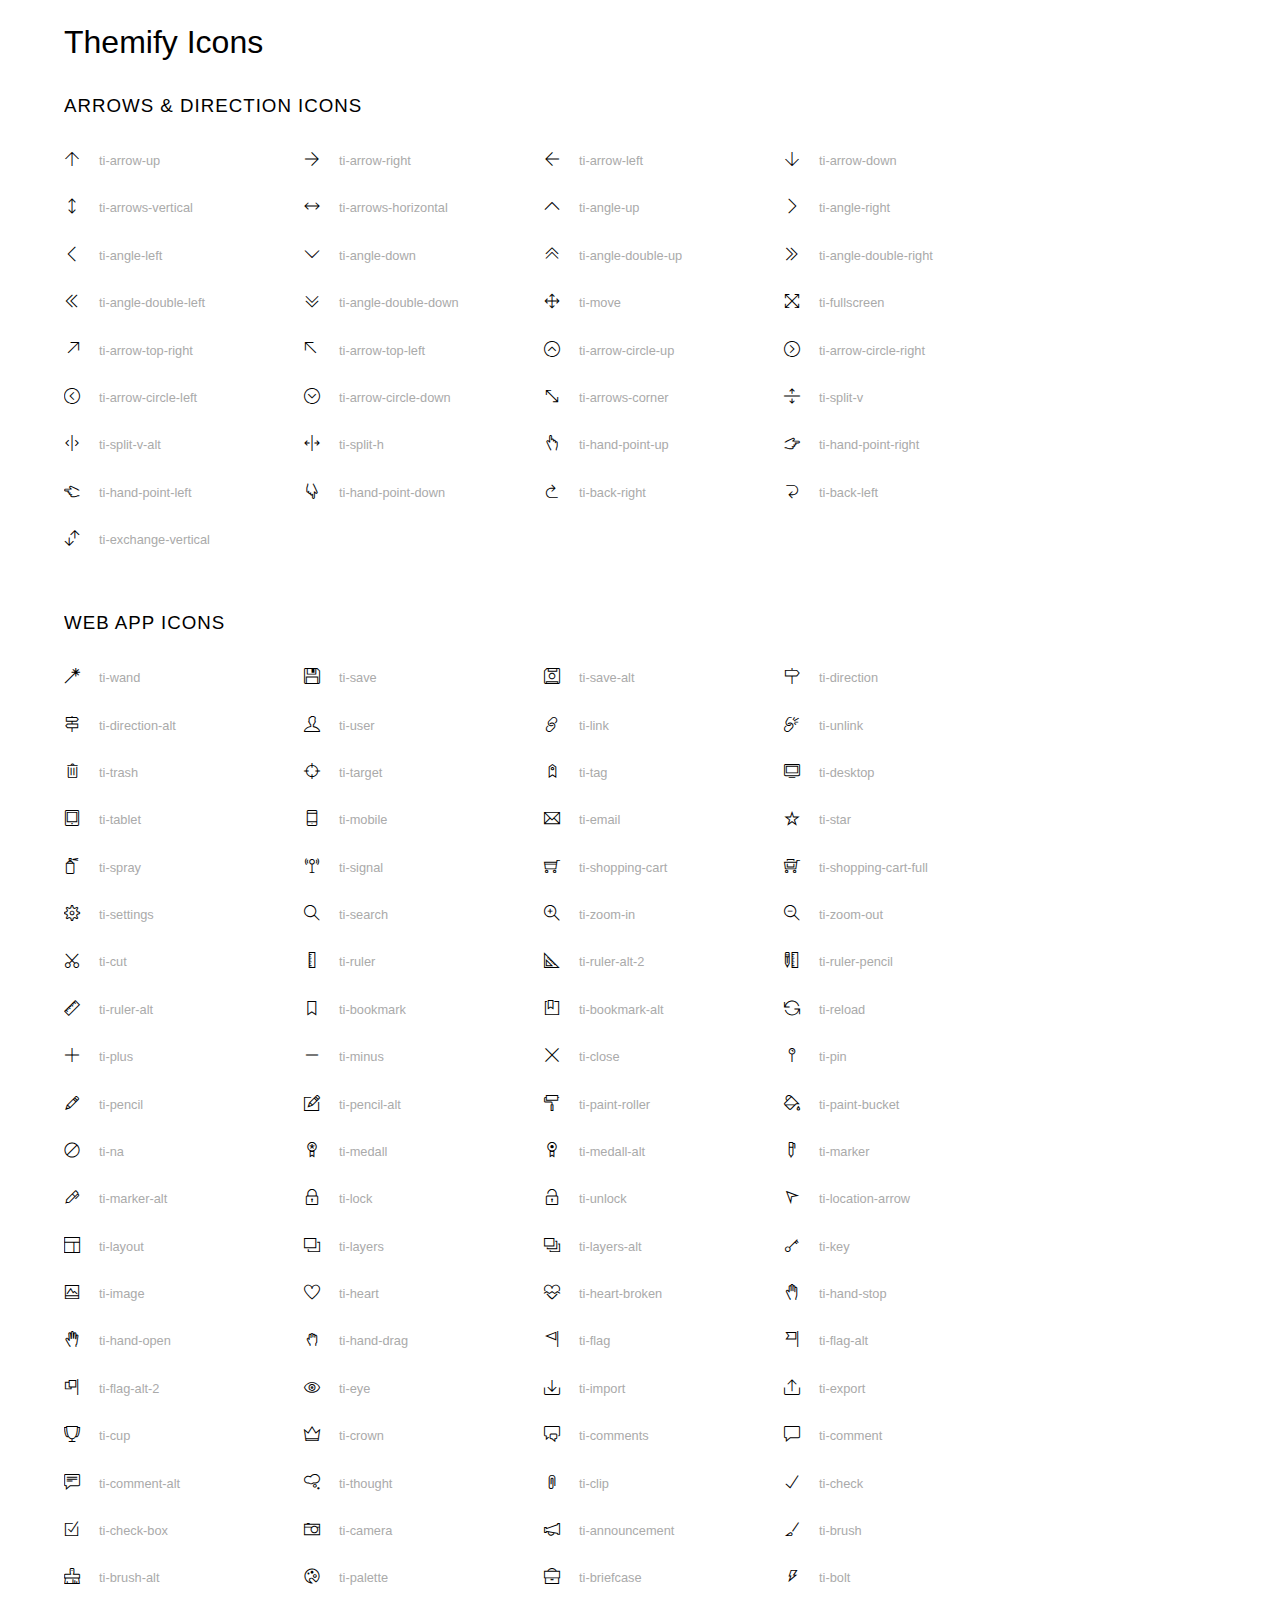
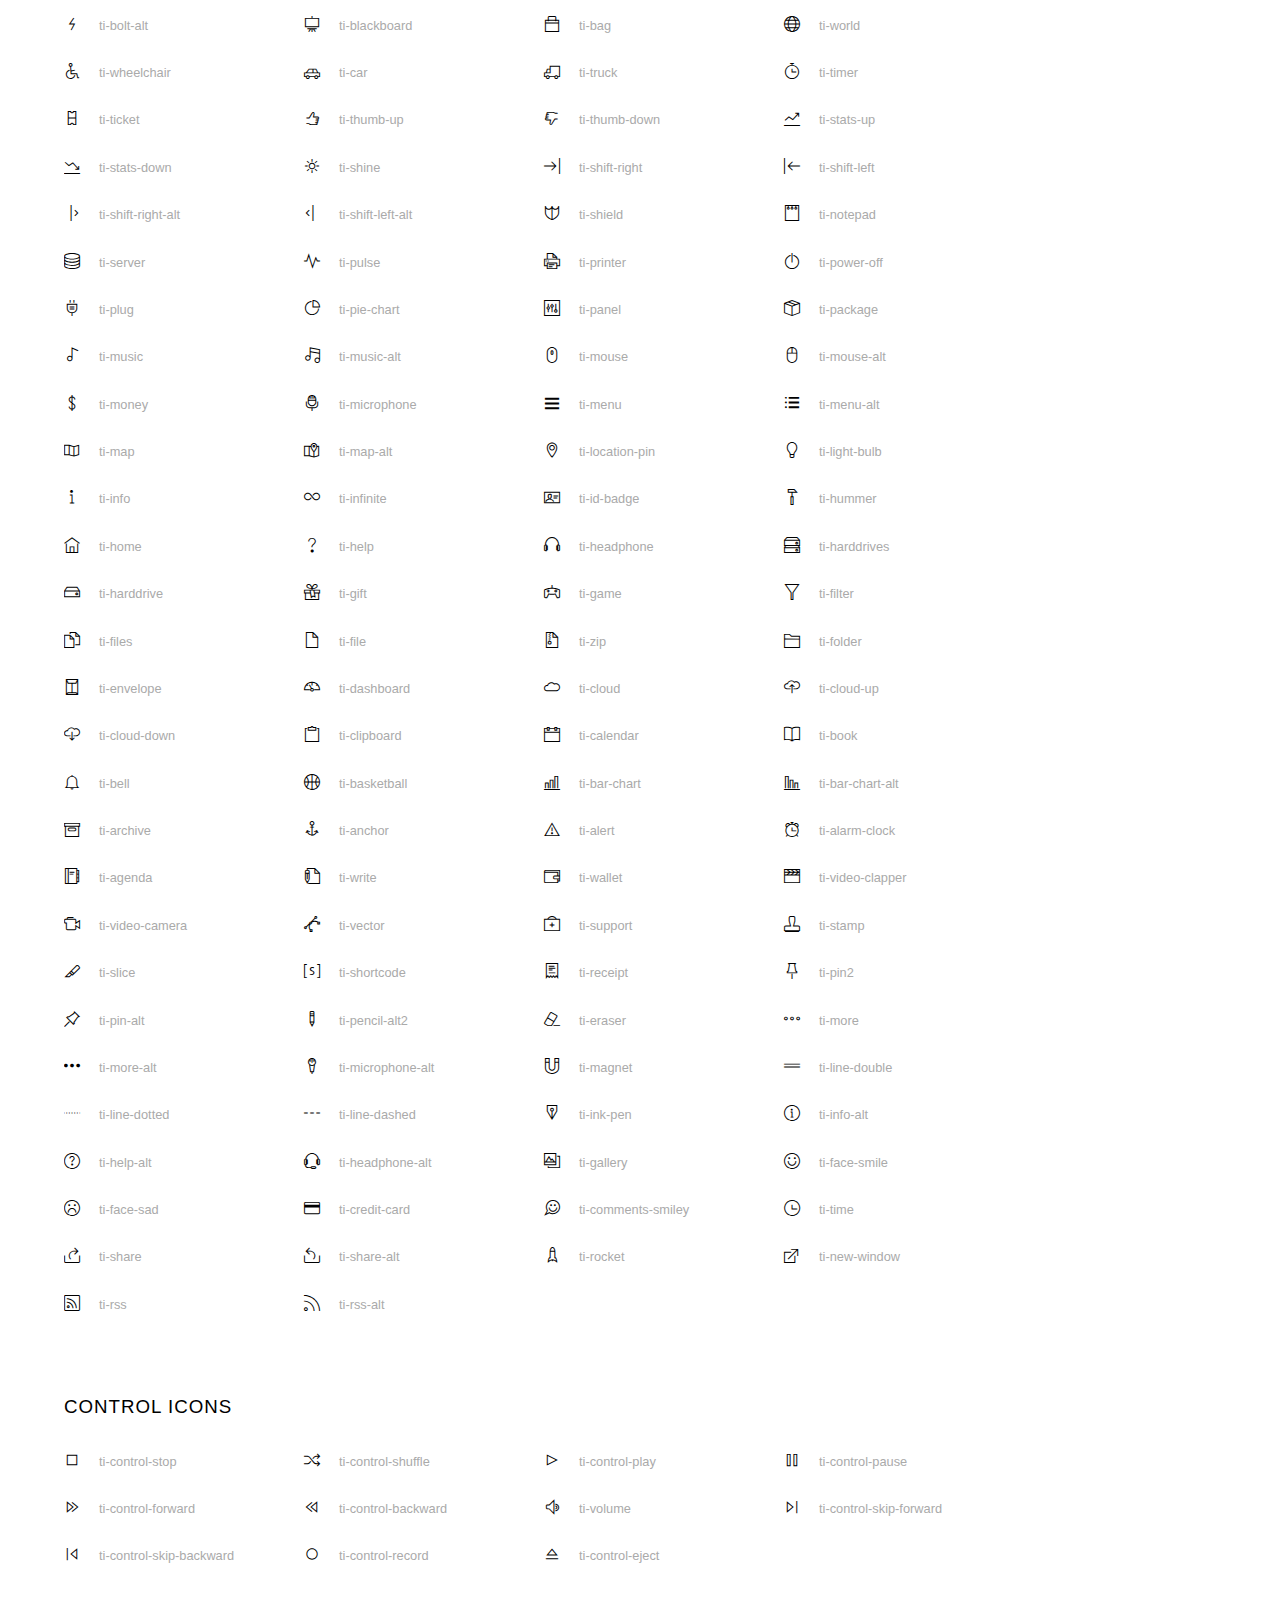
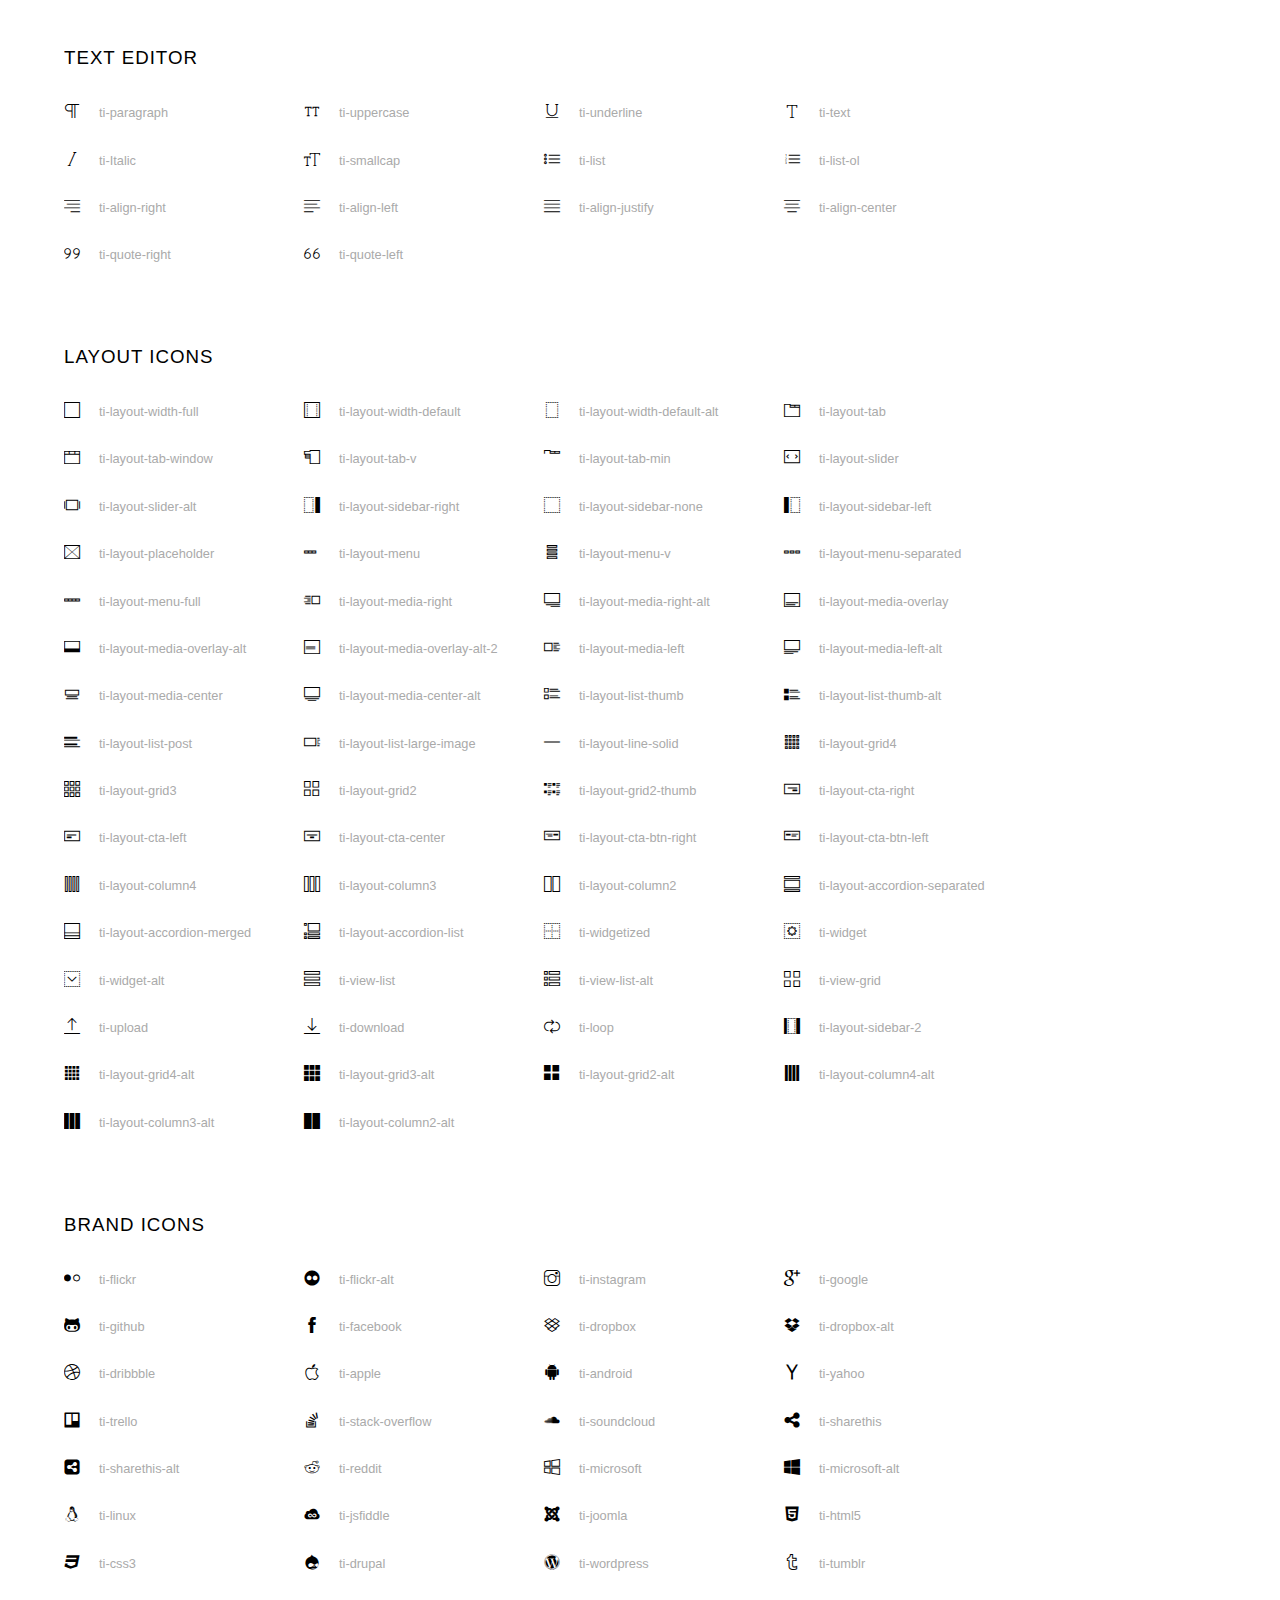
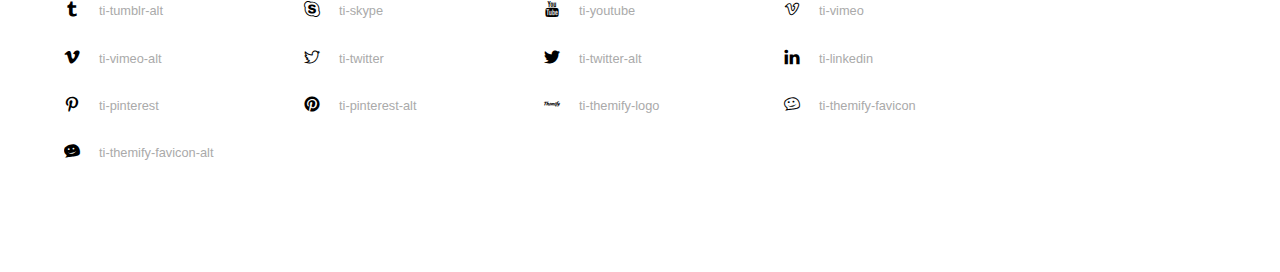
<file: homestay/font/themify-icons/index.html>
<!doctype html>
<html>
<head>
	<meta charset="utf-8">
	<title>Themify Icon Font</title>
	<meta name="viewport" content="width=device-width">
	<link rel="stylesheet" href="demo-files/demo.css">
	<link rel="stylesheet" href="themify-icons.css">
	<!--[if lt IE 8]><!-->
	<link rel="stylesheet" href="ie7/ie7.css">
	<!--<![endif]-->
</head>
<body>
	<h1>Themify Icons</h1>

	<div class="icon-section">

		<div class="icon-section">
			<h3>Arrows &amp; Direction Icons </h3>

			<div class="icon-container">
				<span class="ti-arrow-up"></span><span class="icon-name"> ti-arrow-up</span>
			</div>
			<div class="icon-container">
				<span class="ti-arrow-right"></span><span class="icon-name"> ti-arrow-right</span>
			</div>
			<div class="icon-container">
				<span class="ti-arrow-left"></span><span class="icon-name"> ti-arrow-left</span>
			</div>
			<div class="icon-container">
				<span class="ti-arrow-down"></span><span class="icon-name"> ti-arrow-down</span>
			</div>
			<div class="icon-container">
				<span class="ti-arrows-vertical"></span><span class="icon-name"> ti-arrows-vertical</span>
			</div>
			<div class="icon-container">
				<span class="ti-arrows-horizontal"></span><span class="icon-name"> ti-arrows-horizontal</span>
			</div>
			<div class="icon-container">
				<span class="ti-angle-up"></span><span class="icon-name"> ti-angle-up</span>
			</div>
			<div class="icon-container">
				<span class="ti-angle-right"></span><span class="icon-name"> ti-angle-right</span>
			</div>
			<div class="icon-container">
				<span class="ti-angle-left"></span><span class="icon-name"> ti-angle-left</span>
			</div>
			<div class="icon-container">
				<span class="ti-angle-down"></span><span class="icon-name"> ti-angle-down</span>
			</div>	
			<div class="icon-container">
				<span class="ti-angle-double-up"></span><span class="icon-name"> ti-angle-double-up</span>
			</div>
			<div class="icon-container">
				<span class="ti-angle-double-right"></span><span class="icon-name"> ti-angle-double-right</span>
			</div>
			<div class="icon-container">
				<span class="ti-angle-double-left"></span><span class="icon-name"> ti-angle-double-left</span>
			</div>
			<div class="icon-container">
				<span class="ti-angle-double-down"></span><span class="icon-name"> ti-angle-double-down</span>
			</div>					
			<div class="icon-container">
				<span class="ti-move"></span><span class="icon-name"> ti-move</span>
			</div>
			<div class="icon-container">
				<span class="ti-fullscreen"></span><span class="icon-name"> ti-fullscreen</span>
			</div>
			<div class="icon-container">
				<span class="ti-arrow-top-right"></span><span class="icon-name"> ti-arrow-top-right</span>
			</div>
			<div class="icon-container">
				<span class="ti-arrow-top-left"></span><span class="icon-name"> ti-arrow-top-left</span>
			</div>
			<div class="icon-container">
				<span class="ti-arrow-circle-up"></span><span class="icon-name"> ti-arrow-circle-up</span>
			</div>
			<div class="icon-container">
				<span class="ti-arrow-circle-right"></span><span class="icon-name"> ti-arrow-circle-right</span>
			</div>
			<div class="icon-container">
				<span class="ti-arrow-circle-left"></span><span class="icon-name"> ti-arrow-circle-left</span>
			</div>
			<div class="icon-container">
				<span class="ti-arrow-circle-down"></span><span class="icon-name"> ti-arrow-circle-down</span>
			</div>
			<div class="icon-container">
				<span class="ti-arrows-corner"></span><span class="icon-name"> ti-arrows-corner</span>
			</div>
			<div class="icon-container">
				<span class="ti-split-v"></span><span class="icon-name"> ti-split-v</span>
			</div>

			<div class="icon-container">
				<span class="ti-split-v-alt"></span><span class="icon-name"> ti-split-v-alt</span>
			</div>
			<div class="icon-container">
				<span class="ti-split-h"></span><span class="icon-name"> ti-split-h</span>
			</div>
			<div class="icon-container">
				<span class="ti-hand-point-up"></span><span class="icon-name"> ti-hand-point-up</span>
			</div>
			<div class="icon-container">
				<span class="ti-hand-point-right"></span><span class="icon-name"> ti-hand-point-right</span>
			</div>
			<div class="icon-container">
				<span class="ti-hand-point-left"></span><span class="icon-name"> ti-hand-point-left</span>
			</div>
			<div class="icon-container">
				<span class="ti-hand-point-down"></span><span class="icon-name"> ti-hand-point-down</span>
			</div>
			<div class="icon-container">
				<span class="ti-back-right"></span><span class="icon-name"> ti-back-right</span>
			</div>
			<div class="icon-container">
				<span class="ti-back-left"></span><span class="icon-name"> ti-back-left</span>
			</div>
			<div class="icon-container">
				<span class="ti-exchange-vertical"></span><span class="icon-name"> ti-exchange-vertical</span>
			</div>

		</div> <!-- Arrows Icons -->



		<h3>Web App Icons</h3>
		
		<div class="icon-section">

			<div class="icon-container">
				<span class="ti-wand"></span><span class="icon-name"> ti-wand</span>
			</div>
			<div class="icon-container">
				<span class="ti-save"></span><span class="icon-name"> ti-save</span>
			</div>
			<div class="icon-container">
				<span class="ti-save-alt"></span><span class="icon-name"> ti-save-alt</span>
			</div>

			<div class="icon-container">
				<span class="ti-direction"></span><span class="icon-name"> ti-direction</span>
			</div>
			<div class="icon-container">
				<span class="ti-direction-alt"></span><span class="icon-name"> ti-direction-alt</span>
			</div>
			<div class="icon-container">
				<span class="ti-user"></span><span class="icon-name"> ti-user</span>
			</div>
			<div class="icon-container">
				<span class="ti-link"></span><span class="icon-name"> ti-link</span>
			</div>
			<div class="icon-container">
				<span class="ti-unlink"></span><span class="icon-name"> ti-unlink</span>
			</div>
			<div class="icon-container">
				<span class="ti-trash"></span><span class="icon-name"> ti-trash</span>
			</div>
			<div class="icon-container">
				<span class="ti-target"></span><span class="icon-name"> ti-target</span>
			</div>
			<div class="icon-container">
				<span class="ti-tag"></span><span class="icon-name"> ti-tag</span>
			</div>
			<div class="icon-container">
				<span class="ti-desktop"></span><span class="icon-name"> ti-desktop</span>
			</div>
			<div class="icon-container">
				<span class="ti-tablet"></span><span class="icon-name"> ti-tablet</span>
			</div>
			<div class="icon-container">
				<span class="ti-mobile"></span><span class="icon-name"> ti-mobile</span>
			</div>
			<div class="icon-container">
				<span class="ti-email"></span><span class="icon-name"> ti-email</span>
			</div>	
			<div class="icon-container">
				<span class="ti-star"></span><span class="icon-name"> ti-star</span>
			</div>
			<div class="icon-container">
				<span class="ti-spray"></span><span class="icon-name"> ti-spray</span>
			</div>
			<div class="icon-container">
				<span class="ti-signal"></span><span class="icon-name"> ti-signal</span>
			</div>
			<div class="icon-container">
				<span class="ti-shopping-cart"></span><span class="icon-name"> ti-shopping-cart</span>
			</div>
			<div class="icon-container">
				<span class="ti-shopping-cart-full"></span><span class="icon-name"> ti-shopping-cart-full</span>
			</div>
			<div class="icon-container">
				<span class="ti-settings"></span><span class="icon-name"> ti-settings</span>
			</div>
			<div class="icon-container">
				<span class="ti-search"></span><span class="icon-name"> ti-search</span>
			</div>
			<div class="icon-container">
				<span class="ti-zoom-in"></span><span class="icon-name"> ti-zoom-in</span>
			</div>
			<div class="icon-container">
				<span class="ti-zoom-out"></span><span class="icon-name"> ti-zoom-out</span>
			</div>
			<div class="icon-container">
				<span class="ti-cut"></span><span class="icon-name"> ti-cut</span>
			</div>
			<div class="icon-container">
				<span class="ti-ruler"></span><span class="icon-name"> ti-ruler</span>
			</div>
			<div class="icon-container">
				<span class="ti-ruler-alt-2"></span><span class="icon-name"> ti-ruler-alt-2</span>
			</div>			
			<div class="icon-container">
				<span class="ti-ruler-pencil"></span><span class="icon-name"> ti-ruler-pencil</span>
			</div>
			<div class="icon-container">
				<span class="ti-ruler-alt"></span><span class="icon-name"> ti-ruler-alt</span>
			</div>
			<div class="icon-container">
				<span class="ti-bookmark"></span><span class="icon-name"> ti-bookmark</span>
			</div>
			<div class="icon-container">
				<span class="ti-bookmark-alt"></span><span class="icon-name"> ti-bookmark-alt</span>
			</div>
			<div class="icon-container">
				<span class="ti-reload"></span><span class="icon-name"> ti-reload</span>
			</div>
			<div class="icon-container">
				<span class="ti-plus"></span><span class="icon-name"> ti-plus</span>
			</div>
			<div class="icon-container">
				<span class="ti-minus"></span><span class="icon-name"> ti-minus</span>
			</div>
			<div class="icon-container">
				<span class="ti-close"></span><span class="icon-name"> ti-close</span>
			</div>			
			<div class="icon-container">
				<span class="ti-pin"></span><span class="icon-name"> ti-pin</span>
			</div>
			<div class="icon-container">
				<span class="ti-pencil"></span><span class="icon-name"> ti-pencil</span>
			</div>
					
		  	<div class="icon-container">
				<span class="ti-pencil-alt"></span><span class="icon-name"> ti-pencil-alt</span>
			</div>
			<div class="icon-container">
				<span class="ti-paint-roller"></span><span class="icon-name"> ti-paint-roller</span>
			</div>
			<div class="icon-container">
				<span class="ti-paint-bucket"></span><span class="icon-name"> ti-paint-bucket</span>
			</div>
			<div class="icon-container">
				<span class="ti-na"></span><span class="icon-name"> ti-na</span>
			</div>
			<div class="icon-container">
				<span class="ti-medall"></span><span class="icon-name"> ti-medall</span>
			</div>
			<div class="icon-container">
				<span class="ti-medall-alt"></span><span class="icon-name"> ti-medall-alt</span>
			</div>
			<div class="icon-container">
				<span class="ti-marker"></span><span class="icon-name"> ti-marker</span>
			</div>
			<div class="icon-container">
				<span class="ti-marker-alt"></span><span class="icon-name"> ti-marker-alt</span>
			</div>

			<div class="icon-container">
				<span class="ti-lock"></span><span class="icon-name"> ti-lock</span>
			</div>
			<div class="icon-container">
				<span class="ti-unlock"></span><span class="icon-name"> ti-unlock</span>
			</div>
			<div class="icon-container">
				<span class="ti-location-arrow"></span><span class="icon-name"> ti-location-arrow</span>
			</div>
			<div class="icon-container">
				<span class="ti-layout"></span><span class="icon-name"> ti-layout</span>
			</div>
			<div class="icon-container">
				<span class="ti-layers"></span><span class="icon-name"> ti-layers</span>
			</div>
			<div class="icon-container">
				<span class="ti-layers-alt"></span><span class="icon-name"> ti-layers-alt</span>
			</div>
			<div class="icon-container">
				<span class="ti-key"></span><span class="icon-name"> ti-key</span>
			</div>
			<div class="icon-container">
				<span class="ti-image"></span><span class="icon-name"> ti-image</span>
			</div>
			<div class="icon-container">
				<span class="ti-heart"></span><span class="icon-name"> ti-heart</span>
			</div>
			<div class="icon-container">
				<span class="ti-heart-broken"></span><span class="icon-name"> ti-heart-broken</span>
			</div>
			<div class="icon-container">
				<span class="ti-hand-stop"></span><span class="icon-name"> ti-hand-stop</span>
			</div>
			<div class="icon-container">
				<span class="ti-hand-open"></span><span class="icon-name"> ti-hand-open</span>
			</div>
			<div class="icon-container">
				<span class="ti-hand-drag"></span><span class="icon-name"> ti-hand-drag</span>
			</div>
			<div class="icon-container">
				<span class="ti-flag"></span><span class="icon-name"> ti-flag</span>
			</div>
			<div class="icon-container">
				<span class="ti-flag-alt"></span><span class="icon-name"> ti-flag-alt</span>
			</div>
			<div class="icon-container">
				<span class="ti-flag-alt-2"></span><span class="icon-name"> ti-flag-alt-2</span>
			</div>
			<div class="icon-container">
				<span class="ti-eye"></span><span class="icon-name"> ti-eye</span>
			</div>
			<div class="icon-container">
				<span class="ti-import"></span><span class="icon-name"> ti-import</span>
			</div>			
			<div class="icon-container">
				<span class="ti-export"></span><span class="icon-name"> ti-export</span>
			</div>
			<div class="icon-container">
				<span class="ti-cup"></span><span class="icon-name"> ti-cup</span>
			</div>
			<div class="icon-container">
				<span class="ti-crown"></span><span class="icon-name"> ti-crown</span>
			</div>
			<div class="icon-container">
				<span class="ti-comments"></span><span class="icon-name"> ti-comments</span>
			</div>
			<div class="icon-container">
				<span class="ti-comment"></span><span class="icon-name"> ti-comment</span>
			</div>
			<div class="icon-container">
				<span class="ti-comment-alt"></span><span class="icon-name"> ti-comment-alt</span>
			</div>
			<div class="icon-container">
				<span class="ti-thought"></span><span class="icon-name"> ti-thought</span>
			</div>			
			<div class="icon-container">
				<span class="ti-clip"></span><span class="icon-name"> ti-clip</span>
			</div>

			<div class="icon-container">
				<span class="ti-check"></span><span class="icon-name"> ti-check</span>
			</div>
			<div class="icon-container">
				<span class="ti-check-box"></span><span class="icon-name"> ti-check-box</span>
			</div>
			<div class="icon-container">
				<span class="ti-camera"></span><span class="icon-name"> ti-camera</span>
			</div>
			<div class="icon-container">
				<span class="ti-announcement"></span><span class="icon-name"> ti-announcement</span>
			</div>
			<div class="icon-container">
				<span class="ti-brush"></span><span class="icon-name"> ti-brush</span>
			</div>
			<div class="icon-container">
				<span class="ti-brush-alt"></span><span class="icon-name"> ti-brush-alt</span>
			</div>
			<div class="icon-container">
				<span class="ti-palette"></span><span class="icon-name"> ti-palette</span>
			</div>			
			<div class="icon-container">
				<span class="ti-briefcase"></span><span class="icon-name"> ti-briefcase</span>
			</div>
			<div class="icon-container">
				<span class="ti-bolt"></span><span class="icon-name"> ti-bolt</span>
			</div>
			<div class="icon-container">
				<span class="ti-bolt-alt"></span><span class="icon-name"> ti-bolt-alt</span>
			</div>
			<div class="icon-container">
				<span class="ti-blackboard"></span><span class="icon-name"> ti-blackboard</span>
			</div>
			<div class="icon-container">
				<span class="ti-bag"></span><span class="icon-name"> ti-bag</span>
			</div>
			<div class="icon-container">
				<span class="ti-world"></span><span class="icon-name"> ti-world</span>
			</div>
			<div class="icon-container">
				<span class="ti-wheelchair"></span><span class="icon-name"> ti-wheelchair</span>
			</div>
			<div class="icon-container">
				<span class="ti-car"></span><span class="icon-name"> ti-car</span>
			</div>
			<div class="icon-container">
				<span class="ti-truck"></span><span class="icon-name"> ti-truck</span>
			</div>
			<div class="icon-container">
				<span class="ti-timer"></span><span class="icon-name"> ti-timer</span>
			</div>
			<div class="icon-container">
				<span class="ti-ticket"></span><span class="icon-name"> ti-ticket</span>
			</div>
			<div class="icon-container">
				<span class="ti-thumb-up"></span><span class="icon-name"> ti-thumb-up</span>
			</div>
			<div class="icon-container">
				<span class="ti-thumb-down"></span><span class="icon-name"> ti-thumb-down</span>
			</div>

			<div class="icon-container">
				<span class="ti-stats-up"></span><span class="icon-name"> ti-stats-up</span>
			</div>
			<div class="icon-container">
				<span class="ti-stats-down"></span><span class="icon-name"> ti-stats-down</span>
			</div>
			<div class="icon-container">
				<span class="ti-shine"></span><span class="icon-name"> ti-shine</span>
			</div>
			<div class="icon-container">
				<span class="ti-shift-right"></span><span class="icon-name"> ti-shift-right</span>
			</div>
			<div class="icon-container">
				<span class="ti-shift-left"></span><span class="icon-name"> ti-shift-left</span>
			</div>

			<div class="icon-container">
				<span class="ti-shift-right-alt"></span><span class="icon-name"> ti-shift-right-alt</span>
			</div>
			<div class="icon-container">
				<span class="ti-shift-left-alt"></span><span class="icon-name"> ti-shift-left-alt</span>
			</div>
			<div class="icon-container">
				<span class="ti-shield"></span><span class="icon-name"> ti-shield</span>
			</div>
			<div class="icon-container">
				<span class="ti-notepad"></span><span class="icon-name"> ti-notepad</span>
			</div>
			<div class="icon-container">
				<span class="ti-server"></span><span class="icon-name"> ti-server</span>
			</div>

			<div class="icon-container">
				<span class="ti-pulse"></span><span class="icon-name"> ti-pulse</span>
			</div>
			<div class="icon-container">
				<span class="ti-printer"></span><span class="icon-name"> ti-printer</span>
			</div>
			<div class="icon-container">
				<span class="ti-power-off"></span><span class="icon-name"> ti-power-off</span>
			</div>
			<div class="icon-container">
				<span class="ti-plug"></span><span class="icon-name"> ti-plug</span>
			</div>
			<div class="icon-container">
				<span class="ti-pie-chart"></span><span class="icon-name"> ti-pie-chart</span>
			</div>

			<div class="icon-container">
				<span class="ti-panel"></span><span class="icon-name"> ti-panel</span>
			</div>
			<div class="icon-container">
				<span class="ti-package"></span><span class="icon-name"> ti-package</span>
			</div>
			<div class="icon-container">
				<span class="ti-music"></span><span class="icon-name"> ti-music</span>
			</div>
			<div class="icon-container">
				<span class="ti-music-alt"></span><span class="icon-name"> ti-music-alt</span>
			</div>
			<div class="icon-container">
				<span class="ti-mouse"></span><span class="icon-name"> ti-mouse</span>
			</div>
			<div class="icon-container">
				<span class="ti-mouse-alt"></span><span class="icon-name"> ti-mouse-alt</span>
			</div>
			<div class="icon-container">
				<span class="ti-money"></span><span class="icon-name"> ti-money</span>
			</div>
			<div class="icon-container">
				<span class="ti-microphone"></span><span class="icon-name"> ti-microphone</span>
			</div>
			<div class="icon-container">
				<span class="ti-menu"></span><span class="icon-name"> ti-menu</span>
			</div>
			<div class="icon-container">
				<span class="ti-menu-alt"></span><span class="icon-name"> ti-menu-alt</span>
			</div>
			<div class="icon-container">
				<span class="ti-map"></span><span class="icon-name"> ti-map</span>
			</div>
			<div class="icon-container">
				<span class="ti-map-alt"></span><span class="icon-name"> ti-map-alt</span>
			</div>

			<div class="icon-container">
				<span class="ti-location-pin"></span><span class="icon-name"> ti-location-pin</span>
			</div>

			<div class="icon-container">
				<span class="ti-light-bulb"></span><span class="icon-name"> ti-light-bulb</span>
			</div>
			<div class="icon-container">
				<span class="ti-info"></span><span class="icon-name"> ti-info</span>
			</div>
			<div class="icon-container">
				<span class="ti-infinite"></span><span class="icon-name"> ti-infinite</span>
			</div>
			<div class="icon-container">
				<span class="ti-id-badge"></span><span class="icon-name"> ti-id-badge</span>
			</div>
			<div class="icon-container">
				<span class="ti-hummer"></span><span class="icon-name"> ti-hummer</span>
			</div>
			<div class="icon-container">
				<span class="ti-home"></span><span class="icon-name"> ti-home</span>
			</div>
			<div class="icon-container">
				<span class="ti-help"></span><span class="icon-name"> ti-help</span>
			</div>
			<div class="icon-container">
				<span class="ti-headphone"></span><span class="icon-name"> ti-headphone</span>
			</div>
			<div class="icon-container">
				<span class="ti-harddrives"></span><span class="icon-name"> ti-harddrives</span>
			</div>
			<div class="icon-container">
				<span class="ti-harddrive"></span><span class="icon-name"> ti-harddrive</span>
			</div>
			<div class="icon-container">
				<span class="ti-gift"></span><span class="icon-name"> ti-gift</span>
			</div>
			<div class="icon-container">
				<span class="ti-game"></span><span class="icon-name"> ti-game</span>
			</div>
			<div class="icon-container">
				<span class="ti-filter"></span><span class="icon-name"> ti-filter</span>
			</div>
			<div class="icon-container">
				<span class="ti-files"></span><span class="icon-name"> ti-files</span>
			</div>
			<div class="icon-container">
				<span class="ti-file"></span><span class="icon-name"> ti-file</span>
			</div>
			<div class="icon-container">
				<span class="ti-zip"></span><span class="icon-name"> ti-zip</span>
			</div>
			<div class="icon-container">
				<span class="ti-folder"></span><span class="icon-name"> ti-folder</span>
			</div>			
			<div class="icon-container">
				<span class="ti-envelope"></span><span class="icon-name"> ti-envelope</span>
			</div>


			<div class="icon-container">
				<span class="ti-dashboard"></span><span class="icon-name"> ti-dashboard</span>
			</div>
			<div class="icon-container">
				<span class="ti-cloud"></span><span class="icon-name"> ti-cloud</span>
			</div>
			<div class="icon-container">
				<span class="ti-cloud-up"></span><span class="icon-name"> ti-cloud-up</span>
			</div>
			<div class="icon-container">
				<span class="ti-cloud-down"></span><span class="icon-name"> ti-cloud-down</span>
			</div>
			<div class="icon-container">
				<span class="ti-clipboard"></span><span class="icon-name"> ti-clipboard</span>
			</div>
			<div class="icon-container">
				<span class="ti-calendar"></span><span class="icon-name"> ti-calendar</span>
			</div>
			<div class="icon-container">
				<span class="ti-book"></span><span class="icon-name"> ti-book</span>
			</div>
			<div class="icon-container">
				<span class="ti-bell"></span><span class="icon-name"> ti-bell</span>
			</div>
			<div class="icon-container">
				<span class="ti-basketball"></span><span class="icon-name"> ti-basketball</span>
			</div>
			<div class="icon-container">
				<span class="ti-bar-chart"></span><span class="icon-name"> ti-bar-chart</span>
			</div>
			<div class="icon-container">
				<span class="ti-bar-chart-alt"></span><span class="icon-name"> ti-bar-chart-alt</span>
			</div>


			<div class="icon-container">
				<span class="ti-archive"></span><span class="icon-name"> ti-archive</span>
			</div>
			<div class="icon-container">
				<span class="ti-anchor"></span><span class="icon-name"> ti-anchor</span>
			</div>

			<div class="icon-container">
				<span class="ti-alert"></span><span class="icon-name"> ti-alert</span>
			</div>
			<div class="icon-container">
				<span class="ti-alarm-clock"></span><span class="icon-name"> ti-alarm-clock</span>
			</div>
			<div class="icon-container">
				<span class="ti-agenda"></span><span class="icon-name"> ti-agenda</span>
			</div>
			<div class="icon-container">
				<span class="ti-write"></span><span class="icon-name"> ti-write</span>
			</div>

			<div class="icon-container">
				<span class="ti-wallet"></span><span class="icon-name"> ti-wallet</span>
			</div>
			<div class="icon-container">
				<span class="ti-video-clapper"></span><span class="icon-name"> ti-video-clapper</span>
			</div>
			<div class="icon-container">
				<span class="ti-video-camera"></span><span class="icon-name"> ti-video-camera</span>
			</div>
			<div class="icon-container">
				<span class="ti-vector"></span><span class="icon-name"> ti-vector</span>
			</div>

			<div class="icon-container">
				<span class="ti-support"></span><span class="icon-name"> ti-support</span>
			</div>
			<div class="icon-container">
				<span class="ti-stamp"></span><span class="icon-name"> ti-stamp</span>
			</div>
			<div class="icon-container">
				<span class="ti-slice"></span><span class="icon-name"> ti-slice</span>
			</div>
			<div class="icon-container">
				<span class="ti-shortcode"></span><span class="icon-name"> ti-shortcode</span>
			</div>
			<div class="icon-container">
				<span class="ti-receipt"></span><span class="icon-name"> ti-receipt</span>
			</div>
			<div class="icon-container">
				<span class="ti-pin2"></span><span class="icon-name"> ti-pin2</span>
			</div>
			<div class="icon-container">
				<span class="ti-pin-alt"></span><span class="icon-name"> ti-pin-alt</span>
			</div>
			<div class="icon-container">
				<span class="ti-pencil-alt2"></span><span class="icon-name"> ti-pencil-alt2</span>
			</div>
			<div class="icon-container">
				<span class="ti-eraser"></span><span class="icon-name"> ti-eraser</span>
			</div>			
			<div class="icon-container">
				<span class="ti-more"></span><span class="icon-name"> ti-more</span>
			</div>
			<div class="icon-container">
				<span class="ti-more-alt"></span><span class="icon-name"> ti-more-alt</span>
			</div>
			<div class="icon-container">
				<span class="ti-microphone-alt"></span><span class="icon-name"> ti-microphone-alt</span>
			</div>
			<div class="icon-container">
				<span class="ti-magnet"></span><span class="icon-name"> ti-magnet</span>
			</div>
			<div class="icon-container">
				<span class="ti-line-double"></span><span class="icon-name"> ti-line-double</span>
			</div>
			<div class="icon-container">
				<span class="ti-line-dotted"></span><span class="icon-name"> ti-line-dotted</span>
			</div>
			<div class="icon-container">
				<span class="ti-line-dashed"></span><span class="icon-name"> ti-line-dashed</span>
			</div>

			<div class="icon-container">
				<span class="ti-ink-pen"></span><span class="icon-name"> ti-ink-pen</span>
			</div>
			<div class="icon-container">
				<span class="ti-info-alt"></span><span class="icon-name"> ti-info-alt</span>
			</div>
			<div class="icon-container">
				<span class="ti-help-alt"></span><span class="icon-name"> ti-help-alt</span>
			</div>
			<div class="icon-container">
				<span class="ti-headphone-alt"></span><span class="icon-name"> ti-headphone-alt</span>
			</div>

			<div class="icon-container">
				<span class="ti-gallery"></span><span class="icon-name"> ti-gallery</span>
			</div>
			<div class="icon-container">
				<span class="ti-face-smile"></span><span class="icon-name"> ti-face-smile</span>
			</div>
			<div class="icon-container">
				<span class="ti-face-sad"></span><span class="icon-name"> ti-face-sad</span>
			</div>
			<div class="icon-container">
				<span class="ti-credit-card"></span><span class="icon-name"> ti-credit-card</span>
			</div>
			<div class="icon-container">
				<span class="ti-comments-smiley"></span><span class="icon-name"> ti-comments-smiley</span>
			</div>
			<div class="icon-container">
				<span class="ti-time"></span><span class="icon-name"> ti-time</span>
			</div>
			<div class="icon-container">
				<span class="ti-share"></span><span class="icon-name"> ti-share</span>
			</div>
			<div class="icon-container">
				<span class="ti-share-alt"></span><span class="icon-name"> ti-share-alt</span>
			</div>
			<div class="icon-container">
				<span class="ti-rocket"></span><span class="icon-name"> ti-rocket</span>
			</div>

			<div class="icon-container">
				<span class="ti-new-window"></span><span class="icon-name"> ti-new-window</span>
			</div>

			<div class="icon-container">
				<span class="ti-rss"></span><span class="icon-name"> ti-rss</span>
			</div>

			<div class="icon-container">
				<span class="ti-rss-alt"></span><span class="icon-name"> ti-rss-alt</span>
			</div>
			
		</div><!-- Web App Icons -->


		<div class="icon-section">
			<h3>Control Icons</h3>
			<div class="icon-container">
				<span class="ti-control-stop"></span><span class="icon-name"> ti-control-stop</span>
			</div>
			<div class="icon-container">
				<span class="ti-control-shuffle"></span><span class="icon-name"> ti-control-shuffle</span>
			</div>
			<div class="icon-container">
				<span class="ti-control-play"></span><span class="icon-name"> ti-control-play</span>
			</div>
			<div class="icon-container">
				<span class="ti-control-pause"></span><span class="icon-name"> ti-control-pause</span>
			</div>
			<div class="icon-container">
				<span class="ti-control-forward"></span><span class="icon-name"> ti-control-forward</span>
			</div>
			<div class="icon-container">
				<span class="ti-control-backward"></span><span class="icon-name"> ti-control-backward</span>
			</div>	
			<div class="icon-container">
				<span class="ti-volume"></span><span class="icon-name"> ti-volume</span>
			</div>
			<div class="icon-container">
				<span class="ti-control-skip-forward"></span><span class="icon-name"> ti-control-skip-forward</span>
			</div>
			<div class="icon-container">
				<span class="ti-control-skip-backward"></span><span class="icon-name"> ti-control-skip-backward</span>
			</div>
			<div class="icon-container">
				<span class="ti-control-record"></span><span class="icon-name"> ti-control-record</span>
			</div>
			<div class="icon-container">
				<span class="ti-control-eject"></span><span class="icon-name"> ti-control-eject</span>
			</div>			
		</div> <!-- Control Icons -->


		<div class="icon-section">
			<h3>Text Editor</h3>

			<div class="icon-container">
				<span class="ti-paragraph"></span><span class="icon-name"> ti-paragraph</span>
			</div>
			<div class="icon-container">
				<span class="ti-uppercase"></span><span class="icon-name"> ti-uppercase</span>
			</div>

			<div class="icon-container">
				<span class="ti-underline"></span><span class="icon-name"> ti-underline</span>
			</div>
			<div class="icon-container">
				<span class="ti-text"></span><span class="icon-name"> ti-text</span>
			</div>
			<div class="icon-container">
				<span class="ti-Italic"></span><span class="icon-name"> ti-Italic</span>
			</div>
			<div class="icon-container">
				<span class="ti-smallcap"></span><span class="icon-name"> ti-smallcap</span>
			</div>
			<div class="icon-container">
				<span class="ti-list"></span><span class="icon-name"> ti-list</span>
			</div>
			<div class="icon-container">
				<span class="ti-list-ol"></span><span class="icon-name"> ti-list-ol</span>
			</div>
			<div class="icon-container">
				<span class="ti-align-right"></span><span class="icon-name"> ti-align-right</span>
			</div>
			<div class="icon-container">
				<span class="ti-align-left"></span><span class="icon-name"> ti-align-left</span>
			</div>
			<div class="icon-container">
				<span class="ti-align-justify"></span><span class="icon-name"> ti-align-justify</span>
			</div>
			<div class="icon-container">
				<span class="ti-align-center"></span><span class="icon-name"> ti-align-center</span>
			</div>
			<div class="icon-container">
				<span class="ti-quote-right"></span><span class="icon-name"> ti-quote-right</span>
			</div>
			<div class="icon-container">
				<span class="ti-quote-left"></span><span class="icon-name"> ti-quote-left</span>
			</div>

		</div> <!-- Text Editor -->



		<div class="icon-section">
			<h3>Layout Icons</h3>
			<div class="icon-container">
				<span class="ti-layout-width-full"></span><span class="icon-name"> ti-layout-width-full</span>
			</div>
			<div class="icon-container">
				<span class="ti-layout-width-default"></span><span class="icon-name"> ti-layout-width-default</span>
			</div>
			<div class="icon-container">
				<span class="ti-layout-width-default-alt"></span><span class="icon-name"> ti-layout-width-default-alt</span>
			</div>
			<div class="icon-container">
				<span class="ti-layout-tab"></span><span class="icon-name"> ti-layout-tab</span>
			</div>
			<div class="icon-container">
				<span class="ti-layout-tab-window"></span><span class="icon-name"> ti-layout-tab-window</span>
			</div>
			<div class="icon-container">
				<span class="ti-layout-tab-v"></span><span class="icon-name"> ti-layout-tab-v</span>
			</div>
			<div class="icon-container">
				<span class="ti-layout-tab-min"></span><span class="icon-name"> ti-layout-tab-min</span>
			</div>
			<div class="icon-container">
				<span class="ti-layout-slider"></span><span class="icon-name"> ti-layout-slider</span>
			</div>
			<div class="icon-container">
				<span class="ti-layout-slider-alt"></span><span class="icon-name"> ti-layout-slider-alt</span>
			</div>
			<div class="icon-container">
				<span class="ti-layout-sidebar-right"></span><span class="icon-name"> ti-layout-sidebar-right</span>
			</div>
			<div class="icon-container">
				<span class="ti-layout-sidebar-none"></span><span class="icon-name"> ti-layout-sidebar-none</span>
			</div>
			<div class="icon-container">
				<span class="ti-layout-sidebar-left"></span><span class="icon-name"> ti-layout-sidebar-left</span>
			</div>
			<div class="icon-container">
				<span class="ti-layout-placeholder"></span><span class="icon-name"> ti-layout-placeholder</span>
			</div>
			<div class="icon-container">
				<span class="ti-layout-menu"></span><span class="icon-name"> ti-layout-menu</span>
			</div>
			<div class="icon-container">
				<span class="ti-layout-menu-v"></span><span class="icon-name"> ti-layout-menu-v</span>
			</div>
			<div class="icon-container">
				<span class="ti-layout-menu-separated"></span><span class="icon-name"> ti-layout-menu-separated</span>
			</div>
			<div class="icon-container">
				<span class="ti-layout-menu-full"></span><span class="icon-name"> ti-layout-menu-full</span>
			</div>
			<div class="icon-container">
				<span class="ti-layout-media-right"></span><span class="icon-name"> ti-layout-media-right</span>
			</div>
			<div class="icon-container">
				<span class="ti-layout-media-right-alt"></span><span class="icon-name"> ti-layout-media-right-alt</span>
			</div>
			<div class="icon-container">
				<span class="ti-layout-media-overlay"></span><span class="icon-name"> ti-layout-media-overlay</span>
			</div>
			<div class="icon-container">
				<span class="ti-layout-media-overlay-alt"></span><span class="icon-name"> ti-layout-media-overlay-alt</span>
			</div>
			<div class="icon-container">
				<span class="ti-layout-media-overlay-alt-2"></span><span class="icon-name"> ti-layout-media-overlay-alt-2</span>
			</div>
			<div class="icon-container">
				<span class="ti-layout-media-left"></span><span class="icon-name"> ti-layout-media-left</span>
			</div>
			<div class="icon-container">
				<span class="ti-layout-media-left-alt"></span><span class="icon-name"> ti-layout-media-left-alt</span>
			</div>
			<div class="icon-container">
				<span class="ti-layout-media-center"></span><span class="icon-name"> ti-layout-media-center</span>
			</div>
			<div class="icon-container">
				<span class="ti-layout-media-center-alt"></span><span class="icon-name"> ti-layout-media-center-alt</span>
			</div>
			<div class="icon-container">
				<span class="ti-layout-list-thumb"></span><span class="icon-name"> ti-layout-list-thumb</span>
			</div>
			<div class="icon-container">
				<span class="ti-layout-list-thumb-alt"></span><span class="icon-name"> ti-layout-list-thumb-alt</span>
			</div>
			<div class="icon-container">
				<span class="ti-layout-list-post"></span><span class="icon-name"> ti-layout-list-post</span>
			</div>
			<div class="icon-container">
				<span class="ti-layout-list-large-image"></span><span class="icon-name"> ti-layout-list-large-image</span>
			</div>
			<div class="icon-container">
				<span class="ti-layout-line-solid"></span><span class="icon-name"> ti-layout-line-solid</span>
			</div>
			<div class="icon-container">
				<span class="ti-layout-grid4"></span><span class="icon-name"> ti-layout-grid4</span>
			</div>
			<div class="icon-container">
				<span class="ti-layout-grid3"></span><span class="icon-name"> ti-layout-grid3</span>
			</div>
			<div class="icon-container">
				<span class="ti-layout-grid2"></span><span class="icon-name"> ti-layout-grid2</span>
			</div>
			<div class="icon-container">
				<span class="ti-layout-grid2-thumb"></span><span class="icon-name"> ti-layout-grid2-thumb</span>
			</div>
			<div class="icon-container">
				<span class="ti-layout-cta-right"></span><span class="icon-name"> ti-layout-cta-right</span>
			</div>
			<div class="icon-container">
				<span class="ti-layout-cta-left"></span><span class="icon-name"> ti-layout-cta-left</span>
			</div>
			<div class="icon-container">
				<span class="ti-layout-cta-center"></span><span class="icon-name"> ti-layout-cta-center</span>
			</div>
			<div class="icon-container">
				<span class="ti-layout-cta-btn-right"></span><span class="icon-name"> ti-layout-cta-btn-right</span>
			</div>
			<div class="icon-container">
				<span class="ti-layout-cta-btn-left"></span><span class="icon-name"> ti-layout-cta-btn-left</span>
			</div>
			<div class="icon-container">
				<span class="ti-layout-column4"></span><span class="icon-name"> ti-layout-column4</span>
			</div>
			<div class="icon-container">
				<span class="ti-layout-column3"></span><span class="icon-name"> ti-layout-column3</span>
			</div>
			<div class="icon-container">
				<span class="ti-layout-column2"></span><span class="icon-name"> ti-layout-column2</span>
			</div>
			<div class="icon-container">
				<span class="ti-layout-accordion-separated"></span><span class="icon-name"> ti-layout-accordion-separated</span>
			</div>
			<div class="icon-container">
				<span class="ti-layout-accordion-merged"></span><span class="icon-name"> ti-layout-accordion-merged</span>
			</div>
			<div class="icon-container">
				<span class="ti-layout-accordion-list"></span><span class="icon-name"> ti-layout-accordion-list</span>
			</div>
			<div class="icon-container">
				<span class="ti-widgetized"></span><span class="icon-name"> ti-widgetized</span>
			</div>
			<div class="icon-container">
				<span class="ti-widget"></span><span class="icon-name"> ti-widget</span>
			</div>
			<div class="icon-container">
				<span class="ti-widget-alt"></span><span class="icon-name"> ti-widget-alt</span>
			</div>
			<div class="icon-container">
				<span class="ti-view-list"></span><span class="icon-name"> ti-view-list</span>
			</div>
			<div class="icon-container">
				<span class="ti-view-list-alt"></span><span class="icon-name"> ti-view-list-alt</span>
			</div>
			<div class="icon-container">
				<span class="ti-view-grid"></span><span class="icon-name"> ti-view-grid</span>
			</div>
			<div class="icon-container">
				<span class="ti-upload"></span><span class="icon-name"> ti-upload</span>
			</div>
			<div class="icon-container">
				<span class="ti-download"></span><span class="icon-name"> ti-download</span>
			</div>	
			<div class="icon-container">
				<span class="ti-loop"></span><span class="icon-name"> ti-loop</span>
			</div>
			<div class="icon-container">
				<span class="ti-layout-sidebar-2"></span><span class="icon-name"> ti-layout-sidebar-2</span>
			</div>
			<div class="icon-container">
				<span class="ti-layout-grid4-alt"></span><span class="icon-name"> ti-layout-grid4-alt</span>
			</div>
			<div class="icon-container">
				<span class="ti-layout-grid3-alt"></span><span class="icon-name"> ti-layout-grid3-alt</span>
			</div>
			<div class="icon-container">
				<span class="ti-layout-grid2-alt"></span><span class="icon-name"> ti-layout-grid2-alt</span>
			</div>
			<div class="icon-container">
				<span class="ti-layout-column4-alt"></span><span class="icon-name"> ti-layout-column4-alt</span>
			</div>
			<div class="icon-container">
				<span class="ti-layout-column3-alt"></span><span class="icon-name"> ti-layout-column3-alt</span>
			</div>
			<div class="icon-container">
				<span class="ti-layout-column2-alt"></span><span class="icon-name"> ti-layout-column2-alt</span>
			</div>		


		</div> <!-- Layout Icons -->


		<div class="icon-section">
			<h3>Brand Icons</h3>

			<div class="icon-container">
				<span class="ti-flickr"></span><span class="icon-name"> ti-flickr</span>
			</div>
			<div class="icon-container">
				<span class="ti-flickr-alt"></span><span class="icon-name"> ti-flickr-alt</span>
			</div>			
			<div class="icon-container">
				<span class="ti-instagram"></span><span class="icon-name"> ti-instagram</span>
			</div>
			<div class="icon-container">
				<span class="ti-google"></span><span class="icon-name"> ti-google</span>
			</div>
			<div class="icon-container">
				<span class="ti-github"></span><span class="icon-name"> ti-github</span>
			</div>

			<div class="icon-container">
				<span class="ti-facebook"></span><span class="icon-name"> ti-facebook</span>
			</div>
			<div class="icon-container">
				<span class="ti-dropbox"></span><span class="icon-name"> ti-dropbox</span>
			</div>
			<div class="icon-container">
				<span class="ti-dropbox-alt"></span><span class="icon-name"> ti-dropbox-alt</span>
			</div>
			<div class="icon-container">
				<span class="ti-dribbble"></span><span class="icon-name"> ti-dribbble</span>
			</div>
			<div class="icon-container">
				<span class="ti-apple"></span><span class="icon-name"> ti-apple</span>
			</div>
			<div class="icon-container">
				<span class="ti-android"></span><span class="icon-name"> ti-android</span>
			</div>
			<div class="icon-container">
				<span class="ti-yahoo"></span><span class="icon-name"> ti-yahoo</span>
			</div>
			<div class="icon-container">
				<span class="ti-trello"></span><span class="icon-name"> ti-trello</span>
			</div>
			<div class="icon-container">
				<span class="ti-stack-overflow"></span><span class="icon-name"> ti-stack-overflow</span>
			</div>
			<div class="icon-container">
				<span class="ti-soundcloud"></span><span class="icon-name"> ti-soundcloud</span>
			</div>
			<div class="icon-container">
				<span class="ti-sharethis"></span><span class="icon-name"> ti-sharethis</span>
			</div>
			<div class="icon-container">
				<span class="ti-sharethis-alt"></span><span class="icon-name"> ti-sharethis-alt</span>
			</div>
			<div class="icon-container">
				<span class="ti-reddit"></span><span class="icon-name"> ti-reddit</span>
			</div>

			<div class="icon-container">
				<span class="ti-microsoft"></span><span class="icon-name"> ti-microsoft</span>
			</div>
			<div class="icon-container">
				<span class="ti-microsoft-alt"></span><span class="icon-name"> ti-microsoft-alt</span>
			</div>
			<div class="icon-container">
				<span class="ti-linux"></span><span class="icon-name"> ti-linux</span>
			</div>
			<div class="icon-container">
				<span class="ti-jsfiddle"></span><span class="icon-name"> ti-jsfiddle</span>
			</div>
			<div class="icon-container">
				<span class="ti-joomla"></span><span class="icon-name"> ti-joomla</span>
			</div>
			<div class="icon-container">
				<span class="ti-html5"></span><span class="icon-name"> ti-html5</span>
			</div>
			<div class="icon-container">
				<span class="ti-css3"></span><span class="icon-name"> ti-css3</span>
			</div>	
			<div class="icon-container">
				<span class="ti-drupal"></span><span class="icon-name"> ti-drupal</span>
			</div>
			<div class="icon-container">
				<span class="ti-wordpress"></span><span class="icon-name"> ti-wordpress</span>
			</div>		
			<div class="icon-container">
				<span class="ti-tumblr"></span><span class="icon-name"> ti-tumblr</span>
			</div>
			<div class="icon-container">
				<span class="ti-tumblr-alt"></span><span class="icon-name"> ti-tumblr-alt</span>
			</div>
			<div class="icon-container">
				<span class="ti-skype"></span><span class="icon-name"> ti-skype</span>
			</div>
			<div class="icon-container">
				<span class="ti-youtube"></span><span class="icon-name"> ti-youtube</span>
			</div>
			<div class="icon-container">
				<span class="ti-vimeo"></span><span class="icon-name"> ti-vimeo</span>
			</div>
			<div class="icon-container">
				<span class="ti-vimeo-alt"></span><span class="icon-name"> ti-vimeo-alt</span>
			</div>			
			<div class="icon-container">
				<span class="ti-twitter"></span><span class="icon-name"> ti-twitter</span>
			</div>
			<div class="icon-container">
				<span class="ti-twitter-alt"></span><span class="icon-name"> ti-twitter-alt</span>
			</div>
			<div class="icon-container">
				<span class="ti-linkedin"></span><span class="icon-name"> ti-linkedin</span>
			</div>
			<div class="icon-container">
				<span class="ti-pinterest"></span><span class="icon-name"> ti-pinterest</span>
			</div>

			<div class="icon-container">
				<span class="ti-pinterest-alt"></span><span class="icon-name"> ti-pinterest-alt</span>
			</div>
			<div class="icon-container">
				<span class="ti-themify-logo"></span><span class="icon-name"> ti-themify-logo</span>
			</div>
			<div class="icon-container">
				<span class="ti-themify-favicon"></span><span class="icon-name"> ti-themify-favicon</span>
			</div>
			<div class="icon-container">
				<span class="ti-themify-favicon-alt"></span><span class="icon-name"> ti-themify-favicon-alt</span>
			</div>

		</div> <!-- brand Icons -->

	</div>

</body>
</html>
</file>
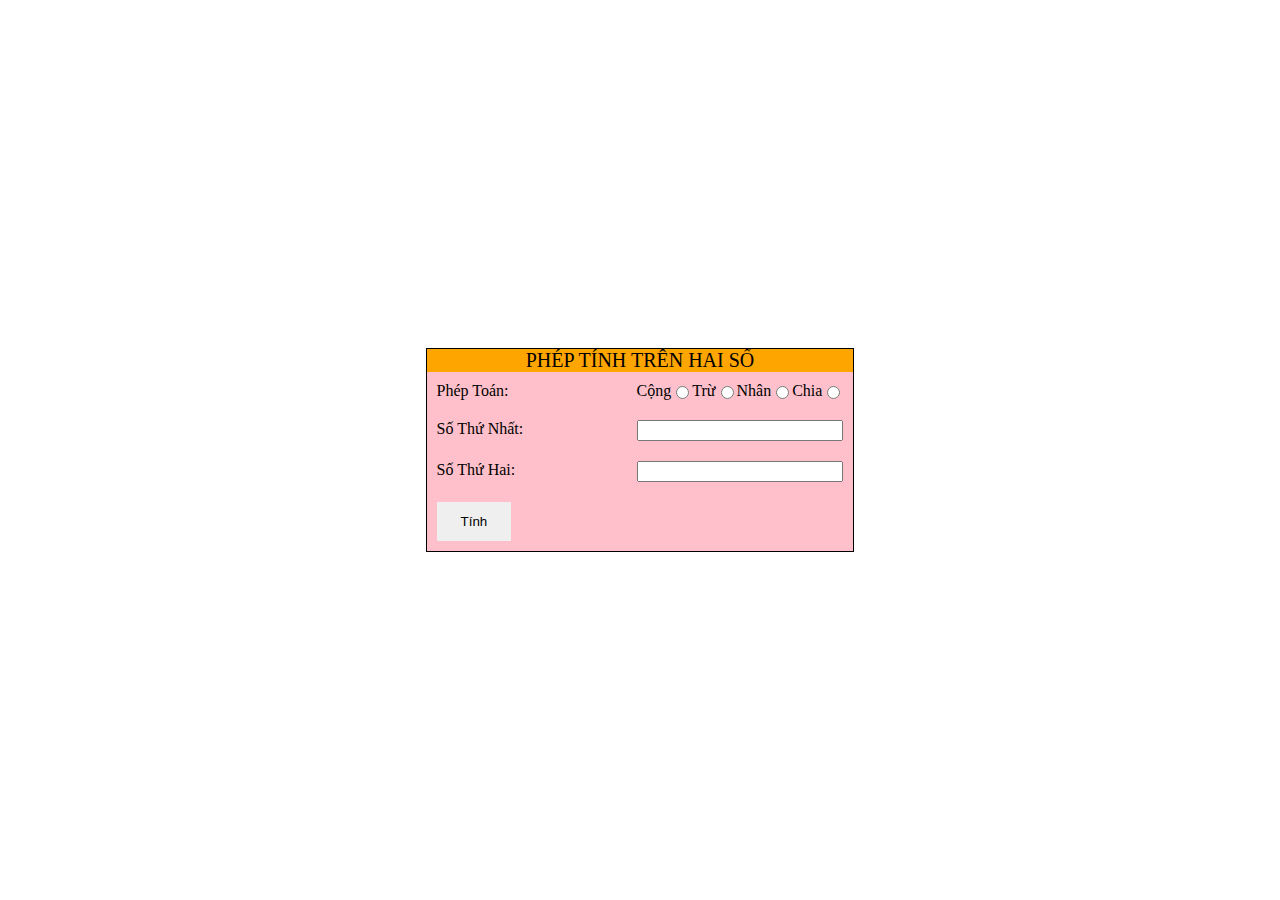
<file: homestay/Ex/ExForm/Ex6/index.html>
<!DOCTYPE html>
<html lang="en">

<head>
    <meta charset="UTF-8">
    <meta http-equiv="X-UA-Compatible" content="IE=edge">
    <meta name="viewport" content="width=device-width, initial-scale=1.0">
    <link rel="stylesheet" href="./style.css">
    <title>Ex6</title>
</head>

<body>
    <form action="./index.php" class="container" method="POST">
        <div class="title">Phép Tính Trên Hai Số</div>
        <div class="content">
            <label class="label">Phép Toán:</label>
            <label>Cộng</label>
            <input type="radio" name="calculation" value="Cộng" />
            <label>Trừ</label>
            <input type="radio" name="calculation" value="Trừ" />
            <label>Nhân</label>
            <input type="radio" name="calculation" value="Nhân" />
            <label>Chia</label>
            <input type="radio" name="calculation" value="Chia" />
        </div>
        <div class="content">
            <label class="label">Số Thứ Nhất:</label>
            <input type="text" name="NumberFirst" />
        </div>
        <div class="content">
            <label class="label">Số Thứ Hai:</label>
            <input type="text" name="NumberSecond" />
        </div>
        <div class="content">
            <input type="submit" class="btn" value="Tính"></u>
        </div>

    </form>

</body>

</html>
</file>
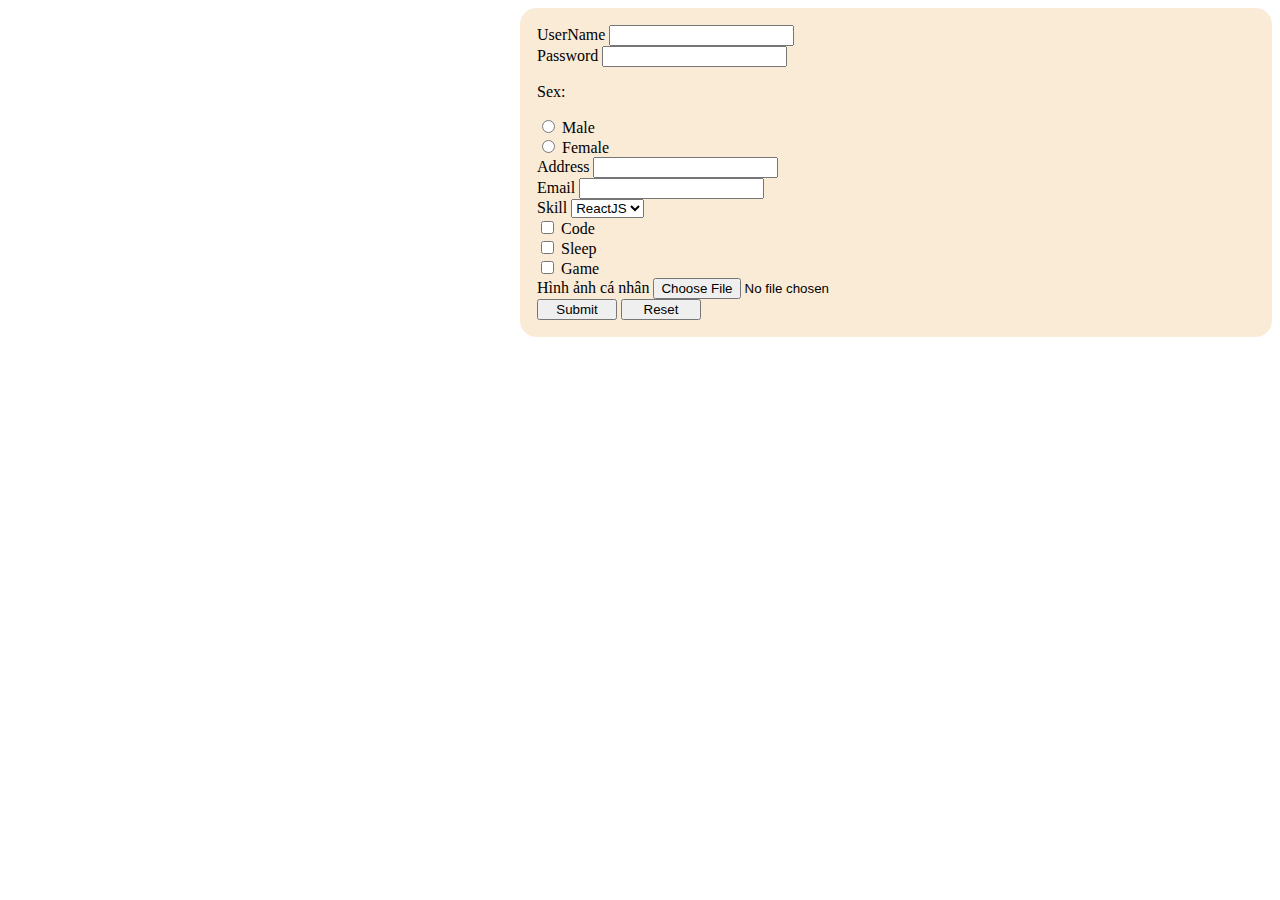
<file: homestay/Ex/ExForm/Ex8/index.html>
<!DOCTYPE html>
<html lang="en">
  <head>
    <meta charset="UTF-8" />
    <meta http-equiv="X-UA-Compatible" content="IE=edge" />
    <meta name="viewport" content="width=device-width, initial-scale=1.0" />
    <link rel="stylesheet" href="index.css" />
    <link
      href="https://cdn.jsdelivr.net/npm/bootstrap@5.1.1/dist/css/bootstrap.min.css"
      rel="stylesheet"
      integrity="sha384-F3w7mX95PdgyTmZZMECAngseQB83DfGTowi0iMjiWaeVhAn4FJkqJByhZMI3AhiU"
      crossorigin="anonymous"
    />
    <title>Form</title>
  </head>
  <body>
    <form
      action="index.php"
      enctype="multipart/form-data"
      method="post"
      class="w-25"
    >
      <div class="mb-3">
        <label for="userName" class="form-label">UserName</label>
        <input type="text" class="form-control" id="userName" name="userName" />
      </div>

      <div class="mb-3">
        <label for="password" class="form-label">Password</label>
        <input
          type="password"
          class="form-control"
          id="password"
          name="password"
        />
      </div>

      <p class="d-inline">Sex: &ensp;</p>
      <div class="form-check form-check-inline">
        <input
          class="form-check-input"
          type="radio"
          name="sex"
          id="inlineRadio1"
          value="Nam"
        />
        <label class="form-check-label" for="inlineRadio1">Male</label>
      </div>
      <div class="form-check form-check-inline">
        <input
          class="form-check-input"
          type="radio"
          name="sex"
          id="inlineRadio2"
          value="Nữ"
        />
        <label class="form-check-label" for="inlineRadio2">Female</label>
      </div>

      <div class="mb-3 mt-3">
        <label for="address" class="form-label">Address</label>
        <input type="text" class="form-control" id="address" name="address" />
      </div>

      <div class="mb-3">
        <label for="email" class="form-label">Email</label>
        <input type="email" class="form-control" id="email" name="email" />
      </div>

      <label for="Skill" class="form-label">Skill</label>
      <select class="form-select mb-3" name="skill">
        <option value="ReactJS" selected>ReactJS</option>
        <option value="VueJS">VueJS</option>
        <option value="NodeJS">NodeJS</option>
      </select>

      <div class="mb-3 form-check-inline">
        <input
          type="checkbox"
          class="form-check-input"
          id="code"
          name="hobby[]"
          value="Code"
        />
        <label class="form-check-label" for="code">Code</label>
      </div>
      <div class="mb-3 form-check-inline">
        <input
          type="checkbox"
          class="form-check-input"
          id="sleep"
          name="hobby[]"
          value="Sleep"
        />
        <label class="form-check-label" for="sleep">Sleep</label>
      </div>
      <div class="mb-3 form-check-inline">
        <input
          type="checkbox"
          class="form-check-input"
          id="game"
          name="hobby[]"
          value="Game"
        />
        <label class="form-check-label" for="game">Game</label>
      </div>

      <div class="mb-3">
        <label for="imageEmployee" class="form-label">Hình ảnh cá nhân</label>
        <input
          class="form-control form-control-sm"
          id="imageEmployee"
          type="file"
          name="imageEmployee"
        />
      </div>

      <button type="submit" class="btn btn-outline-success">Submit</button>
      <button type="reset" class="btn btn-outline-danger float-end">
        Reset
      </button>
    </form>

    <script
      src="https://cdn.jsdelivr.net/npm/bootstrap@5.1.1/dist/js/bootstrap.bundle.min.js"
      integrity="sha384-/bQdsTh/da6pkI1MST/rWKFNjaCP5gBSY4sEBT38Q/9RBh9AH40zEOg7Hlq2THRZ"
      crossorigin="anonymous"
    ></script>
  </body>
</html>
</file>
<file: homestay/font/themify-icons/demo-files/demo.css>
body {
	font: normal 1em/1.5em Arial, Helvetica, sans-serif;
	max-width: 90%;
	margin: 30px auto 0;
}
h1, h3 {
	font-weight: normal;
}
h3 {
	font-size: 1.4;
	text-transform: uppercase;
	letter-spacing: 1px;
}

.icon-section {
	margin: 0 0 3em;
	clear: both;
	overflow: hidden;
}
.icon-container {
	width: 240px; 
	padding: .7em 0;
	float: left; 
	position: relative;
	text-align: left;
}
.icon-container [class^="ti-"], 
.icon-container [class*=" ti-"] {
	color: #000;
	position: absolute;
	margin-top: 3px;
	transition: .3s;
}
.icon-container:hover [class^="ti-"],
.icon-container:hover [class*=" ti-"] {
	font-size: 2.2em;
	margin-top: -5px;
}
.icon-container:hover .icon-name {
	color: #000;
}
.icon-name {
	color: #aaa;
	margin-left: 35px;
	font-size: .8em;
	transition: .3s;
}
.icon-container:hover .icon-name {
	margin-left: 45px;
}
</file>
<file: homestay/font/themify-icons/themify-icons.css>
@font-face {
	font-family: 'themify';
	src:url('fonts/themify.eot?-fvbane');
	src:url('fonts/themify.eot?#iefix-fvbane') format('embedded-opentype'),
		url('fonts/themify.woff?-fvbane') format('woff'),
		url('fonts/themify.ttf?-fvbane') format('truetype'),
		url('fonts/themify.svg?-fvbane#themify') format('svg');
	font-weight: normal;
	font-style: normal;
}

[class^="ti-"], [class*=" ti-"] {
	font-family: 'themify';
	speak: none;
	font-style: normal;
	font-weight: normal;
	font-variant: normal;
	text-transform: none;
	line-height: 1;

	/* Better Font Rendering =========== */
	-webkit-font-smoothing: antialiased;
	-moz-osx-font-smoothing: grayscale;
}

.ti-wand:before {
	content: "\e600";
}
.ti-volume:before {
	content: "\e601";
}
.ti-user:before {
	content: "\e602";
}
.ti-unlock:before {
	content: "\e603";
}
.ti-unlink:before {
	content: "\e604";
}
.ti-trash:before {
	content: "\e605";
}
.ti-thought:before {
	content: "\e606";
}
.ti-target:before {
	content: "\e607";
}
.ti-tag:before {
	content: "\e608";
}
.ti-tablet:before {
	content: "\e609";
}
.ti-star:before {
	content: "\e60a";
}
.ti-spray:before {
	content: "\e60b";
}
.ti-signal:before {
	content: "\e60c";
}
.ti-shopping-cart:before {
	content: "\e60d";
}
.ti-shopping-cart-full:before {
	content: "\e60e";
}
.ti-settings:before {
	content: "\e60f";
}
.ti-search:before {
	content: "\e610";
}
.ti-zoom-in:before {
	content: "\e611";
}
.ti-zoom-out:before {
	content: "\e612";
}
.ti-cut:before {
	content: "\e613";
}
.ti-ruler:before {
	content: "\e614";
}
.ti-ruler-pencil:before {
	content: "\e615";
}
.ti-ruler-alt:before {
	content: "\e616";
}
.ti-bookmark:before {
	content: "\e617";
}
.ti-bookmark-alt:before {
	content: "\e618";
}
.ti-reload:before {
	content: "\e619";
}
.ti-plus:before {
	content: "\e61a";
}
.ti-pin:before {
	content: "\e61b";
}
.ti-pencil:before {
	content: "\e61c";
}
.ti-pencil-alt:before {
	content: "\e61d";
}
.ti-paint-roller:before {
	content: "\e61e";
}
.ti-paint-bucket:before {
	content: "\e61f";
}
.ti-na:before {
	content: "\e620";
}
.ti-mobile:before {
	content: "\e621";
}
.ti-minus:before {
	content: "\e622";
}
.ti-medall:before {
	content: "\e623";
}
.ti-medall-alt:before {
	content: "\e624";
}
.ti-marker:before {
	content: "\e625";
}
.ti-marker-alt:before {
	content: "\e626";
}
.ti-arrow-up:before {
	content: "\e627";
}
.ti-arrow-right:before {
	content: "\e628";
}
.ti-arrow-left:before {
	content: "\e629";
}
.ti-arrow-down:before {
	content: "\e62a";
}
.ti-lock:before {
	content: "\e62b";
}
.ti-location-arrow:before {
	content: "\e62c";
}
.ti-link:before {
	content: "\e62d";
}
.ti-layout:before {
	content: "\e62e";
}
.ti-layers:before {
	content: "\e62f";
}
.ti-layers-alt:before {
	content: "\e630";
}
.ti-key:before {
	content: "\e631";
}
.ti-import:before {
	content: "\e632";
}
.ti-image:before {
	content: "\e633";
}
.ti-heart:before {
	content: "\e634";
}
.ti-heart-broken:before {
	content: "\e635";
}
.ti-hand-stop:before {
	content: "\e636";
}
.ti-hand-open:before {
	content: "\e637";
}
.ti-hand-drag:before {
	content: "\e638";
}
.ti-folder:before {
	content: "\e639";
}
.ti-flag:before {
	content: "\e63a";
}
.ti-flag-alt:before {
	content: "\e63b";
}
.ti-flag-alt-2:before {
	content: "\e63c";
}
.ti-eye:before {
	content: "\e63d";
}
.ti-export:before {
	content: "\e63e";
}
.ti-exchange-vertical:before {
	content: "\e63f";
}
.ti-desktop:before {
	content: "\e640";
}
.ti-cup:before {
	content: "\e641";
}
.ti-crown:before {
	content: "\e642";
}
.ti-comments:before {
	content: "\e643";
}
.ti-comment:before {
	content: "\e644";
}
.ti-comment-alt:before {
	content: "\e645";
}
.ti-close:before {
	content: "\e646";
}
.ti-clip:before {
	content: "\e647";
}
.ti-angle-up:before {
	content: "\e648";
}
.ti-angle-right:before {
	content: "\e649";
}
.ti-angle-left:before {
	content: "\e64a";
}
.ti-angle-down:before {
	content: "\e64b";
}
.ti-check:before {
	content: "\e64c";
}
.ti-check-box:before {
	content: "\e64d";
}
.ti-camera:before {
	content: "\e64e";
}
.ti-announcement:before {
	content: "\e64f";
}
.ti-brush:before {
	content: "\e650";
}
.ti-briefcase:before {
	content: "\e651";
}
.ti-bolt:before {
	content: "\e652";
}
.ti-bolt-alt:before {
	content: "\e653";
}
.ti-blackboard:before {
	content: "\e654";
}
.ti-bag:before {
	content: "\e655";
}
.ti-move:before {
	content: "\e656";
}
.ti-arrows-vertical:before {
	content: "\e657";
}
.ti-arrows-horizontal:before {
	content: "\e658";
}
.ti-fullscreen:before {
	content: "\e659";
}
.ti-arrow-top-right:before {
	content: "\e65a";
}
.ti-arrow-top-left:before {
	content: "\e65b";
}
.ti-arrow-circle-up:before {
	content: "\e65c";
}
.ti-arrow-circle-right:before {
	content: "\e65d";
}
.ti-arrow-circle-left:before {
	content: "\e65e";
}
.ti-arrow-circle-down:before {
	content: "\e65f";
}
.ti-angle-double-up:before {
	content: "\e660";
}
.ti-angle-double-right:before {
	content: "\e661";
}
.ti-angle-double-left:before {
	content: "\e662";
}
.ti-angle-double-down:before {
	content: "\e663";
}
.ti-zip:before {
	content: "\e664";
}
.ti-world:before {
	content: "\e665";
}
.ti-wheelchair:before {
	content: "\e666";
}
.ti-view-list:before {
	content: "\e667";
}
.ti-view-list-alt:before {
	content: "\e668";
}
.ti-view-grid:before {
	content: "\e669";
}
.ti-uppercase:before {
	content: "\e66a";
}
.ti-upload:before {
	content: "\e66b";
}
.ti-underline:before {
	content: "\e66c";
}
.ti-truck:before {
	content: "\e66d";
}
.ti-timer:before {
	content: "\e66e";
}
.ti-ticket:before {
	content: "\e66f";
}
.ti-thumb-up:before {
	content: "\e670";
}
.ti-thumb-down:before {
	content: "\e671";
}
.ti-text:before {
	content: "\e672";
}
.ti-stats-up:before {
	content: "\e673";
}
.ti-stats-down:before {
	content: "\e674";
}
.ti-split-v:before {
	content: "\e675";
}
.ti-split-h:before {
	content: "\e676";
}
.ti-smallcap:before {
	content: "\e677";
}
.ti-shine:before {
	content: "\e678";
}
.ti-shift-right:before {
	content: "\e679";
}
.ti-shift-left:before {
	content: "\e67a";
}
.ti-shield:before {
	content: "\e67b";
}
.ti-notepad:before {
	content: "\e67c";
}
.ti-server:before {
	content: "\e67d";
}
.ti-quote-right:before {
	content: "\e67e";
}
.ti-quote-left:before {
	content: "\e67f";
}
.ti-pulse:before {
	content: "\e680";
}
.ti-printer:before {
	content: "\e681";
}
.ti-power-off:before {
	content: "\e682";
}
.ti-plug:before {
	content: "\e683";
}
.ti-pie-chart:before {
	content: "\e684";
}
.ti-paragraph:before {
	content: "\e685";
}
.ti-panel:before {
	content: "\e686";
}
.ti-package:before {
	content: "\e687";
}
.ti-music:before {
	content: "\e688";
}
.ti-music-alt:before {
	content: "\e689";
}
.ti-mouse:before {
	content: "\e68a";
}
.ti-mouse-alt:before {
	content: "\e68b";
}
.ti-money:before {
	content: "\e68c";
}
.ti-microphone:before {
	content: "\e68d";
}
.ti-menu:before {
	content: "\e68e";
}
.ti-menu-alt:before {
	content: "\e68f";
}
.ti-map:before {
	content: "\e690";
}
.ti-map-alt:before {
	content: "\e691";
}
.ti-loop:before {
	content: "\e692";
}
.ti-location-pin:before {
	content: "\e693";
}
.ti-list:before {
	content: "\e694";
}
.ti-light-bulb:before {
	content: "\e695";
}
.ti-Italic:before {
	content: "\e696";
}
.ti-info:before {
	content: "\e697";
}
.ti-infinite:before {
	content: "\e698";
}
.ti-id-badge:before {
	content: "\e699";
}
.ti-hummer:before {
	content: "\e69a";
}
.ti-home:before {
	content: "\e69b";
}
.ti-help:before {
	content: "\e69c";
}
.ti-headphone:before {
	content: "\e69d";
}
.ti-harddrives:before {
	content: "\e69e";
}
.ti-harddrive:before {
	content: "\e69f";
}
.ti-gift:before {
	content: "\e6a0";
}
.ti-game:before {
	content: "\e6a1";
}
.ti-filter:before {
	content: "\e6a2";
}
.ti-files:before {
	content: "\e6a3";
}
.ti-file:before {
	content: "\e6a4";
}
.ti-eraser:before {
	content: "\e6a5";
}
.ti-envelope:before {
	content: "\e6a6";
}
.ti-download:before {
	content: "\e6a7";
}
.ti-direction:before {
	content: "\e6a8";
}
.ti-direction-alt:before {
	content: "\e6a9";
}
.ti-dashboard:before {
	content: "\e6aa";
}
.ti-control-stop:before {
	content: "\e6ab";
}
.ti-control-shuffle:before {
	content: "\e6ac";
}
.ti-control-play:before {
	content: "\e6ad";
}
.ti-control-pause:before {
	content: "\e6ae";
}
.ti-control-forward:before {
	content: "\e6af";
}
.ti-control-backward:before {
	content: "\e6b0";
}
.ti-cloud:before {
	content: "\e6b1";
}
.ti-cloud-up:before {
	content: "\e6b2";
}
.ti-cloud-down:before {
	content: "\e6b3";
}
.ti-clipboard:before {
	content: "\e6b4";
}
.ti-car:before {
	content: "\e6b5";
}
.ti-calendar:before {
	content: "\e6b6";
}
.ti-book:before {
	content: "\e6b7";
}
.ti-bell:before {
	content: "\e6b8";
}
.ti-basketball:before {
	content: "\e6b9";
}
.ti-bar-chart:before {
	content: "\e6ba";
}
.ti-bar-chart-alt:before {
	content: "\e6bb";
}
.ti-back-right:before {
	content: "\e6bc";
}
.ti-back-left:before {
	content: "\e6bd";
}
.ti-arrows-corner:before {
	content: "\e6be";
}
.ti-archive:before {
	content: "\e6bf";
}
.ti-anchor:before {
	content: "\e6c0";
}
.ti-align-right:before {
	content: "\e6c1";
}
.ti-align-left:before {
	content: "\e6c2";
}
.ti-align-justify:before {
	content: "\e6c3";
}
.ti-align-center:before {
	content: "\e6c4";
}
.ti-alert:before {
	content: "\e6c5";
}
.ti-alarm-clock:before {
	content: "\e6c6";
}
.ti-agenda:before {
	content: "\e6c7";
}
.ti-write:before {
	content: "\e6c8";
}
.ti-window:before {
	content: "\e6c9";
}
.ti-widgetized:before {
	content: "\e6ca";
}
.ti-widget:before {
	content: "\e6cb";
}
.ti-widget-alt:before {
	content: "\e6cc";
}
.ti-wallet:before {
	content: "\e6cd";
}
.ti-video-clapper:before {
	content: "\e6ce";
}
.ti-video-camera:before {
	content: "\e6cf";
}
.ti-vector:before {
	content: "\e6d0";
}
.ti-themify-logo:before {
	content: "\e6d1";
}
.ti-themify-favicon:before {
	content: "\e6d2";
}
.ti-themify-favicon-alt:before {
	content: "\e6d3";
}
.ti-support:before {
	content: "\e6d4";
}
.ti-stamp:before {
	content: "\e6d5";
}
.ti-split-v-alt:before {
	content: "\e6d6";
}
.ti-slice:before {
	content: "\e6d7";
}
.ti-shortcode:before {
	content: "\e6d8";
}
.ti-shift-right-alt:before {
	content: "\e6d9";
}
.ti-shift-left-alt:before {
	content: "\e6da";
}
.ti-ruler-alt-2:before {
	content: "\e6db";
}
.ti-receipt:before {
	content: "\e6dc";
}
.ti-pin2:before {
	content: "\e6dd";
}
.ti-pin-alt:before {
	content: "\e6de";
}
.ti-pencil-alt2:before {
	content: "\e6df";
}
.ti-palette:before {
	content: "\e6e0";
}
.ti-more:before {
	content: "\e6e1";
}
.ti-more-alt:before {
	content: "\e6e2";
}
.ti-microphone-alt:before {
	content: "\e6e3";
}
.ti-magnet:before {
	content: "\e6e4";
}
.ti-line-double:before {
	content: "\e6e5";
}
.ti-line-dotted:before {
	content: "\e6e6";
}
.ti-line-dashed:before {
	content: "\e6e7";
}
.ti-layout-width-full:before {
	content: "\e6e8";
}
.ti-layout-width-default:before {
	content: "\e6e9";
}
.ti-layout-width-default-alt:before {
	content: "\e6ea";
}
.ti-layout-tab:before {
	content: "\e6eb";
}
.ti-layout-tab-window:before {
	content: "\e6ec";
}
.ti-layout-tab-v:before {
	content: "\e6ed";
}
.ti-layout-tab-min:before {
	content: "\e6ee";
}
.ti-layout-slider:before {
	content: "\e6ef";
}
.ti-layout-slider-alt:before {
	content: "\e6f0";
}
.ti-layout-sidebar-right:before {
	content: "\e6f1";
}
.ti-layout-sidebar-none:before {
	content: "\e6f2";
}
.ti-layout-sidebar-left:before {
	content: "\e6f3";
}
.ti-layout-placeholder:before {
	content: "\e6f4";
}
.ti-layout-menu:before {
	content: "\e6f5";
}
.ti-layout-menu-v:before {
	content: "\e6f6";
}
.ti-layout-menu-separated:before {
	content: "\e6f7";
}
.ti-layout-menu-full:before {
	content: "\e6f8";
}
.ti-layout-media-right-alt:before {
	content: "\e6f9";
}
.ti-layout-media-right:before {
	content: "\e6fa";
}
.ti-layout-media-overlay:before {
	content: "\e6fb";
}
.ti-layout-media-overlay-alt:before {
	content: "\e6fc";
}
.ti-layout-media-overlay-alt-2:before {
	content: "\e6fd";
}
.ti-layout-media-left-alt:before {
	content: "\e6fe";
}
.ti-layout-media-left:before {
	content: "\e6ff";
}
.ti-layout-media-center-alt:before {
	content: "\e700";
}
.ti-layout-media-center:before {
	content: "\e701";
}
.ti-layout-list-thumb:before {
	content: "\e702";
}
.ti-layout-list-thumb-alt:before {
	content: "\e703";
}
.ti-layout-list-post:before {
	content: "\e704";
}
.ti-layout-list-large-image:before {
	content: "\e705";
}
.ti-layout-line-solid:before {
	content: "\e706";
}
.ti-layout-grid4:before {
	content: "\e707";
}
.ti-layout-grid3:before {
	content: "\e708";
}
.ti-layout-grid2:before {
	content: "\e709";
}
.ti-layout-grid2-thumb:before {
	content: "\e70a";
}
.ti-layout-cta-right:before {
	content: "\e70b";
}
.ti-layout-cta-left:before {
	content: "\e70c";
}
.ti-layout-cta-center:before {
	content: "\e70d";
}
.ti-layout-cta-btn-right:before {
	content: "\e70e";
}
.ti-layout-cta-btn-left:before {
	content: "\e70f";
}
.ti-layout-column4:before {
	content: "\e710";
}
.ti-layout-column3:before {
	content: "\e711";
}
.ti-layout-column2:before {
	content: "\e712";
}
.ti-layout-accordion-separated:before {
	content: "\e713";
}
.ti-layout-accordion-merged:before {
	content: "\e714";
}
.ti-layout-accordion-list:before {
	content: "\e715";
}
.ti-ink-pen:before {
	content: "\e716";
}
.ti-info-alt:before {
	content: "\e717";
}
.ti-help-alt:before {
	content: "\e718";
}
.ti-headphone-alt:before {
	content: "\e719";
}
.ti-hand-point-up:before {
	content: "\e71a";
}
.ti-hand-point-right:before {
	content: "\e71b";
}
.ti-hand-point-left:before {
	content: "\e71c";
}
.ti-hand-point-down:before {
	content: "\e71d";
}
.ti-gallery:before {
	content: "\e71e";
}
.ti-face-smile:before {
	content: "\e71f";
}
.ti-face-sad:before {
	content: "\e720";
}
.ti-credit-card:before {
	content: "\e721";
}
.ti-control-skip-forward:before {
	content: "\e722";
}
.ti-control-skip-backward:before {
	content: "\e723";
}
.ti-control-record:before {
	content: "\e724";
}
.ti-control-eject:before {
	content: "\e725";
}
.ti-comments-smiley:before {
	content: "\e726";
}
.ti-brush-alt:before {
	content: "\e727";
}
.ti-youtube:before {
	content: "\e728";
}
.ti-vimeo:before {
	content: "\e729";
}
.ti-twitter:before {
	content: "\e72a";
}
.ti-time:before {
	content: "\e72b";
}
.ti-tumblr:before {
	content: "\e72c";
}
.ti-skype:before {
	content: "\e72d";
}
.ti-share:before {
	content: "\e72e";
}
.ti-share-alt:before {
	content: "\e72f";
}
.ti-rocket:before {
	content: "\e730";
}
.ti-pinterest:before {
	content: "\e731";
}
.ti-new-window:before {
	content: "\e732";
}
.ti-microsoft:before {
	content: "\e733";
}
.ti-list-ol:before {
	content: "\e734";
}
.ti-linkedin:before {
	content: "\e735";
}
.ti-layout-sidebar-2:before {
	content: "\e736";
}
.ti-layout-grid4-alt:before {
	content: "\e737";
}
.ti-layout-grid3-alt:before {
	content: "\e738";
}
.ti-layout-grid2-alt:before {
	content: "\e739";
}
.ti-layout-column4-alt:before {
	content: "\e73a";
}
.ti-layout-column3-alt:before {
	content: "\e73b";
}
.ti-layout-column2-alt:before {
	content: "\e73c";
}
.ti-instagram:before {
	content: "\e73d";
}
.ti-google:before {
	content: "\e73e";
}
.ti-github:before {
	content: "\e73f";
}
.ti-flickr:before {
	content: "\e740";
}
.ti-facebook:before {
	content: "\e741";
}
.ti-dropbox:before {
	content: "\e742";
}
.ti-dribbble:before {
	content: "\e743";
}
.ti-apple:before {
	content: "\e744";
}
.ti-android:before {
	content: "\e745";
}
.ti-save:before {
	content: "\e746";
}
.ti-save-alt:before {
	content: "\e747";
}
.ti-yahoo:before {
	content: "\e748";
}
.ti-wordpress:before {
	content: "\e749";
}
.ti-vimeo-alt:before {
	content: "\e74a";
}
.ti-twitter-alt:before {
	content: "\e74b";
}
.ti-tumblr-alt:before {
	content: "\e74c";
}
.ti-trello:before {
	content: "\e74d";
}
.ti-stack-overflow:before {
	content: "\e74e";
}
.ti-soundcloud:before {
	content: "\e74f";
}
.ti-sharethis:before {
	content: "\e750";
}
.ti-sharethis-alt:before {
	content: "\e751";
}
.ti-reddit:before {
	content: "\e752";
}
.ti-pinterest-alt:before {
	content: "\e753";
}
.ti-microsoft-alt:before {
	content: "\e754";
}
.ti-linux:before {
	content: "\e755";
}
.ti-jsfiddle:before {
	content: "\e756";
}
.ti-joomla:before {
	content: "\e757";
}
.ti-html5:before {
	content: "\e758";
}
.ti-flickr-alt:before {
	content: "\e759";
}
.ti-email:before {
	content: "\e75a";
}
.ti-drupal:before {
	content: "\e75b";
}
.ti-dropbox-alt:before {
	content: "\e75c";
}
.ti-css3:before {
	content: "\e75d";
}
.ti-rss:before {
	content: "\e75e";
}
.ti-rss-alt:before {
	content: "\e75f";
}
</file>
<file: homestay/font/themify-icons/ie7/ie7.css>
.ti-wand {
	*zoom: expression(this.runtimeStyle['zoom'] = '1', this.innerHTML = '&#xe600;');
}
.ti-volume {
	*zoom: expression(this.runtimeStyle['zoom'] = '1', this.innerHTML = '&#xe601;');
}
.ti-user {
	*zoom: expression(this.runtimeStyle['zoom'] = '1', this.innerHTML = '&#xe602;');
}
.ti-unlock {
	*zoom: expression(this.runtimeStyle['zoom'] = '1', this.innerHTML = '&#xe603;');
}
.ti-unlink {
	*zoom: expression(this.runtimeStyle['zoom'] = '1', this.innerHTML = '&#xe604;');
}
.ti-trash {
	*zoom: expression(this.runtimeStyle['zoom'] = '1', this.innerHTML = '&#xe605;');
}
.ti-thought {
	*zoom: expression(this.runtimeStyle['zoom'] = '1', this.innerHTML = '&#xe606;');
}
.ti-target {
	*zoom: expression(this.runtimeStyle['zoom'] = '1', this.innerHTML = '&#xe607;');
}
.ti-tag {
	*zoom: expression(this.runtimeStyle['zoom'] = '1', this.innerHTML = '&#xe608;');
}
.ti-tablet {
	*zoom: expression(this.runtimeStyle['zoom'] = '1', this.innerHTML = '&#xe609;');
}
.ti-star {
	*zoom: expression(this.runtimeStyle['zoom'] = '1', this.innerHTML = '&#xe60a;');
}
.ti-spray {
	*zoom: expression(this.runtimeStyle['zoom'] = '1', this.innerHTML = '&#xe60b;');
}
.ti-signal {
	*zoom: expression(this.runtimeStyle['zoom'] = '1', this.innerHTML = '&#xe60c;');
}
.ti-shopping-cart {
	*zoom: expression(this.runtimeStyle['zoom'] = '1', this.innerHTML = '&#xe60d;');
}
.ti-shopping-cart-full {
	*zoom: expression(this.runtimeStyle['zoom'] = '1', this.innerHTML = '&#xe60e;');
}
.ti-settings {
	*zoom: expression(this.runtimeStyle['zoom'] = '1', this.innerHTML = '&#xe60f;');
}
.ti-search {
	*zoom: expression(this.runtimeStyle['zoom'] = '1', this.innerHTML = '&#xe610;');
}
.ti-zoom-in {
	*zoom: expression(this.runtimeStyle['zoom'] = '1', this.innerHTML = '&#xe611;');
}
.ti-zoom-out {
	*zoom: expression(this.runtimeStyle['zoom'] = '1', this.innerHTML = '&#xe612;');
}
.ti-cut {
	*zoom: expression(this.runtimeStyle['zoom'] = '1', this.innerHTML = '&#xe613;');
}
.ti-ruler {
	*zoom: expression(this.runtimeStyle['zoom'] = '1', this.innerHTML = '&#xe614;');
}
.ti-ruler-pencil {
	*zoom: expression(this.runtimeStyle['zoom'] = '1', this.innerHTML = '&#xe615;');
}
.ti-ruler-alt {
	*zoom: expression(this.runtimeStyle['zoom'] = '1', this.innerHTML = '&#xe616;');
}
.ti-bookmark {
	*zoom: expression(this.runtimeStyle['zoom'] = '1', this.innerHTML = '&#xe617;');
}
.ti-bookmark-alt {
	*zoom: expression(this.runtimeStyle['zoom'] = '1', this.innerHTML = '&#xe618;');
}
.ti-reload {
	*zoom: expression(this.runtimeStyle['zoom'] = '1', this.innerHTML = '&#xe619;');
}
.ti-plus {
	*zoom: expression(this.runtimeStyle['zoom'] = '1', this.innerHTML = '&#xe61a;');
}
.ti-pin {
	*zoom: expression(this.runtimeStyle['zoom'] = '1', this.innerHTML = '&#xe61b;');
}
.ti-pencil {
	*zoom: expression(this.runtimeStyle['zoom'] = '1', this.innerHTML = '&#xe61c;');
}
.ti-pencil-alt {
	*zoom: expression(this.runtimeStyle['zoom'] = '1', this.innerHTML = '&#xe61d;');
}
.ti-paint-roller {
	*zoom: expression(this.runtimeStyle['zoom'] = '1', this.innerHTML = '&#xe61e;');
}
.ti-paint-bucket {
	*zoom: expression(this.runtimeStyle['zoom'] = '1', this.innerHTML = '&#xe61f;');
}
.ti-na {
	*zoom: expression(this.runtimeStyle['zoom'] = '1', this.innerHTML = '&#xe620;');
}
.ti-mobile {
	*zoom: expression(this.runtimeStyle['zoom'] = '1', this.innerHTML = '&#xe621;');
}
.ti-minus {
	*zoom: expression(this.runtimeStyle['zoom'] = '1', this.innerHTML = '&#xe622;');
}
.ti-medall {
	*zoom: expression(this.runtimeStyle['zoom'] = '1', this.innerHTML = '&#xe623;');
}
.ti-medall-alt {
	*zoom: expression(this.runtimeStyle['zoom'] = '1', this.innerHTML = '&#xe624;');
}
.ti-marker {
	*zoom: expression(this.runtimeStyle['zoom'] = '1', this.innerHTML = '&#xe625;');
}
.ti-marker-alt {
	*zoom: expression(this.runtimeStyle['zoom'] = '1', this.innerHTML = '&#xe626;');
}
.ti-arrow-up {
	*zoom: expression(this.runtimeStyle['zoom'] = '1', this.innerHTML = '&#xe627;');
}
.ti-arrow-right {
	*zoom: expression(this.runtimeStyle['zoom'] = '1', this.innerHTML = '&#xe628;');
}
.ti-arrow-left {
	*zoom: expression(this.runtimeStyle['zoom'] = '1', this.innerHTML = '&#xe629;');
}
.ti-arrow-down {
	*zoom: expression(this.runtimeStyle['zoom'] = '1', this.innerHTML = '&#xe62a;');
}
.ti-lock {
	*zoom: expression(this.runtimeStyle['zoom'] = '1', this.innerHTML = '&#xe62b;');
}
.ti-location-arrow {
	*zoom: expression(this.runtimeStyle['zoom'] = '1', this.innerHTML = '&#xe62c;');
}
.ti-link {
	*zoom: expression(this.runtimeStyle['zoom'] = '1', this.innerHTML = '&#xe62d;');
}
.ti-layout {
	*zoom: expression(this.runtimeStyle['zoom'] = '1', this.innerHTML = '&#xe62e;');
}
.ti-layers {
	*zoom: expression(this.runtimeStyle['zoom'] = '1', this.innerHTML = '&#xe62f;');
}
.ti-layers-alt {
	*zoom: expression(this.runtimeStyle['zoom'] = '1', this.innerHTML = '&#xe630;');
}
.ti-key {
	*zoom: expression(this.runtimeStyle['zoom'] = '1', this.innerHTML = '&#xe631;');
}
.ti-import {
	*zoom: expression(this.runtimeStyle['zoom'] = '1', this.innerHTML = '&#xe632;');
}
.ti-image {
	*zoom: expression(this.runtimeStyle['zoom'] = '1', this.innerHTML = '&#xe633;');
}
.ti-heart {
	*zoom: expression(this.runtimeStyle['zoom'] = '1', this.innerHTML = '&#xe634;');
}
.ti-heart-broken {
	*zoom: expression(this.runtimeStyle['zoom'] = '1', this.innerHTML = '&#xe635;');
}
.ti-hand-stop {
	*zoom: expression(this.runtimeStyle['zoom'] = '1', this.innerHTML = '&#xe636;');
}
.ti-hand-open {
	*zoom: expression(this.runtimeStyle['zoom'] = '1', this.innerHTML = '&#xe637;');
}
.ti-hand-drag {
	*zoom: expression(this.runtimeStyle['zoom'] = '1', this.innerHTML = '&#xe638;');
}
.ti-folder {
	*zoom: expression(this.runtimeStyle['zoom'] = '1', this.innerHTML = '&#xe639;');
}
.ti-flag {
	*zoom: expression(this.runtimeStyle['zoom'] = '1', this.innerHTML = '&#xe63a;');
}
.ti-flag-alt {
	*zoom: expression(this.runtimeStyle['zoom'] = '1', this.innerHTML = '&#xe63b;');
}
.ti-flag-alt-2 {
	*zoom: expression(this.runtimeStyle['zoom'] = '1', this.innerHTML = '&#xe63c;');
}
.ti-eye {
	*zoom: expression(this.runtimeStyle['zoom'] = '1', this.innerHTML = '&#xe63d;');
}
.ti-export {
	*zoom: expression(this.runtimeStyle['zoom'] = '1', this.innerHTML = '&#xe63e;');
}
.ti-exchange-vertical {
	*zoom: expression(this.runtimeStyle['zoom'] = '1', this.innerHTML = '&#xe63f;');
}
.ti-desktop {
	*zoom: expression(this.runtimeStyle['zoom'] = '1', this.innerHTML = '&#xe640;');
}
.ti-cup {
	*zoom: expression(this.runtimeStyle['zoom'] = '1', this.innerHTML = '&#xe641;');
}
.ti-crown {
	*zoom: expression(this.runtimeStyle['zoom'] = '1', this.innerHTML = '&#xe642;');
}
.ti-comments {
	*zoom: expression(this.runtimeStyle['zoom'] = '1', this.innerHTML = '&#xe643;');
}
.ti-comment {
	*zoom: expression(this.runtimeStyle['zoom'] = '1', this.innerHTML = '&#xe644;');
}
.ti-comment-alt {
	*zoom: expression(this.runtimeStyle['zoom'] = '1', this.innerHTML = '&#xe645;');
}
.ti-close {
	*zoom: expression(this.runtimeStyle['zoom'] = '1', this.innerHTML = '&#xe646;');
}
.ti-clip {
	*zoom: expression(this.runtimeStyle['zoom'] = '1', this.innerHTML = '&#xe647;');
}
.ti-angle-up {
	*zoom: expression(this.runtimeStyle['zoom'] = '1', this.innerHTML = '&#xe648;');
}
.ti-angle-right {
	*zoom: expression(this.runtimeStyle['zoom'] = '1', this.innerHTML = '&#xe649;');
}
.ti-angle-left {
	*zoom: expression(this.runtimeStyle['zoom'] = '1', this.innerHTML = '&#xe64a;');
}
.ti-angle-down {
	*zoom: expression(this.runtimeStyle['zoom'] = '1', this.innerHTML = '&#xe64b;');
}
.ti-check {
	*zoom: expression(this.runtimeStyle['zoom'] = '1', this.innerHTML = '&#xe64c;');
}
.ti-check-box {
	*zoom: expression(this.runtimeStyle['zoom'] = '1', this.innerHTML = '&#xe64d;');
}
.ti-camera {
	*zoom: expression(this.runtimeStyle['zoom'] = '1', this.innerHTML = '&#xe64e;');
}
.ti-announcement {
	*zoom: expression(this.runtimeStyle['zoom'] = '1', this.innerHTML = '&#xe64f;');
}
.ti-brush {
	*zoom: expression(this.runtimeStyle['zoom'] = '1', this.innerHTML = '&#xe650;');
}
.ti-briefcase {
	*zoom: expression(this.runtimeStyle['zoom'] = '1', this.innerHTML = '&#xe651;');
}
.ti-bolt {
	*zoom: expression(this.runtimeStyle['zoom'] = '1', this.innerHTML = '&#xe652;');
}
.ti-bolt-alt {
	*zoom: expression(this.runtimeStyle['zoom'] = '1', this.innerHTML = '&#xe653;');
}
.ti-blackboard {
	*zoom: expression(this.runtimeStyle['zoom'] = '1', this.innerHTML = '&#xe654;');
}
.ti-bag {
	*zoom: expression(this.runtimeStyle['zoom'] = '1', this.innerHTML = '&#xe655;');
}
.ti-move {
	*zoom: expression(this.runtimeStyle['zoom'] = '1', this.innerHTML = '&#xe656;');
}
.ti-arrows-vertical {
	*zoom: expression(this.runtimeStyle['zoom'] = '1', this.innerHTML = '&#xe657;');
}
.ti-arrows-horizontal {
	*zoom: expression(this.runtimeStyle['zoom'] = '1', this.innerHTML = '&#xe658;');
}
.ti-fullscreen {
	*zoom: expression(this.runtimeStyle['zoom'] = '1', this.innerHTML = '&#xe659;');
}
.ti-arrow-top-right {
	*zoom: expression(this.runtimeStyle['zoom'] = '1', this.innerHTML = '&#xe65a;');
}
.ti-arrow-top-left {
	*zoom: expression(this.runtimeStyle['zoom'] = '1', this.innerHTML = '&#xe65b;');
}
.ti-arrow-circle-up {
	*zoom: expression(this.runtimeStyle['zoom'] = '1', this.innerHTML = '&#xe65c;');
}
.ti-arrow-circle-right {
	*zoom: expression(this.runtimeStyle['zoom'] = '1', this.innerHTML = '&#xe65d;');
}
.ti-arrow-circle-left {
	*zoom: expression(this.runtimeStyle['zoom'] = '1', this.innerHTML = '&#xe65e;');
}
.ti-arrow-circle-down {
	*zoom: expression(this.runtimeStyle['zoom'] = '1', this.innerHTML = '&#xe65f;');
}
.ti-angle-double-up {
	*zoom: expression(this.runtimeStyle['zoom'] = '1', this.innerHTML = '&#xe660;');
}
.ti-angle-double-right {
	*zoom: expression(this.runtimeStyle['zoom'] = '1', this.innerHTML = '&#xe661;');
}
.ti-angle-double-left {
	*zoom: expression(this.runtimeStyle['zoom'] = '1', this.innerHTML = '&#xe662;');
}
.ti-angle-double-down {
	*zoom: expression(this.runtimeStyle['zoom'] = '1', this.innerHTML = '&#xe663;');
}
.ti-zip {
	*zoom: expression(this.runtimeStyle['zoom'] = '1', this.innerHTML = '&#xe664;');
}
.ti-world {
	*zoom: expression(this.runtimeStyle['zoom'] = '1', this.innerHTML = '&#xe665;');
}
.ti-wheelchair {
	*zoom: expression(this.runtimeStyle['zoom'] = '1', this.innerHTML = '&#xe666;');
}
.ti-view-list {
	*zoom: expression(this.runtimeStyle['zoom'] = '1', this.innerHTML = '&#xe667;');
}
.ti-view-list-alt {
	*zoom: expression(this.runtimeStyle['zoom'] = '1', this.innerHTML = '&#xe668;');
}
.ti-view-grid {
	*zoom: expression(this.runtimeStyle['zoom'] = '1', this.innerHTML = '&#xe669;');
}
.ti-uppercase {
	*zoom: expression(this.runtimeStyle['zoom'] = '1', this.innerHTML = '&#xe66a;');
}
.ti-upload {
	*zoom: expression(this.runtimeStyle['zoom'] = '1', this.innerHTML = '&#xe66b;');
}
.ti-underline {
	*zoom: expression(this.runtimeStyle['zoom'] = '1', this.innerHTML = '&#xe66c;');
}
.ti-truck {
	*zoom: expression(this.runtimeStyle['zoom'] = '1', this.innerHTML = '&#xe66d;');
}
.ti-timer {
	*zoom: expression(this.runtimeStyle['zoom'] = '1', this.innerHTML = '&#xe66e;');
}
.ti-ticket {
	*zoom: expression(this.runtimeStyle['zoom'] = '1', this.innerHTML = '&#xe66f;');
}
.ti-thumb-up {
	*zoom: expression(this.runtimeStyle['zoom'] = '1', this.innerHTML = '&#xe670;');
}
.ti-thumb-down {
	*zoom: expression(this.runtimeStyle['zoom'] = '1', this.innerHTML = '&#xe671;');
}
.ti-text {
	*zoom: expression(this.runtimeStyle['zoom'] = '1', this.innerHTML = '&#xe672;');
}
.ti-stats-up {
	*zoom: expression(this.runtimeStyle['zoom'] = '1', this.innerHTML = '&#xe673;');
}
.ti-stats-down {
	*zoom: expression(this.runtimeStyle['zoom'] = '1', this.innerHTML = '&#xe674;');
}
.ti-split-v {
	*zoom: expression(this.runtimeStyle['zoom'] = '1', this.innerHTML = '&#xe675;');
}
.ti-split-h {
	*zoom: expression(this.runtimeStyle['zoom'] = '1', this.innerHTML = '&#xe676;');
}
.ti-smallcap {
	*zoom: expression(this.runtimeStyle['zoom'] = '1', this.innerHTML = '&#xe677;');
}
.ti-shine {
	*zoom: expression(this.runtimeStyle['zoom'] = '1', this.innerHTML = '&#xe678;');
}
.ti-shift-right {
	*zoom: expression(this.runtimeStyle['zoom'] = '1', this.innerHTML = '&#xe679;');
}
.ti-shift-left {
	*zoom: expression(this.runtimeStyle['zoom'] = '1', this.innerHTML = '&#xe67a;');
}
.ti-shield {
	*zoom: expression(this.runtimeStyle['zoom'] = '1', this.innerHTML = '&#xe67b;');
}
.ti-notepad {
	*zoom: expression(this.runtimeStyle['zoom'] = '1', this.innerHTML = '&#xe67c;');
}
.ti-server {
	*zoom: expression(this.runtimeStyle['zoom'] = '1', this.innerHTML = '&#xe67d;');
}
.ti-quote-right {
	*zoom: expression(this.runtimeStyle['zoom'] = '1', this.innerHTML = '&#xe67e;');
}
.ti-quote-left {
	*zoom: expression(this.runtimeStyle['zoom'] = '1', this.innerHTML = '&#xe67f;');
}
.ti-pulse {
	*zoom: expression(this.runtimeStyle['zoom'] = '1', this.innerHTML = '&#xe680;');
}
.ti-printer {
	*zoom: expression(this.runtimeStyle['zoom'] = '1', this.innerHTML = '&#xe681;');
}
.ti-power-off {
	*zoom: expression(this.runtimeStyle['zoom'] = '1', this.innerHTML = '&#xe682;');
}
.ti-plug {
	*zoom: expression(this.runtimeStyle['zoom'] = '1', this.innerHTML = '&#xe683;');
}
.ti-pie-chart {
	*zoom: expression(this.runtimeStyle['zoom'] = '1', this.innerHTML = '&#xe684;');
}
.ti-paragraph {
	*zoom: expression(this.runtimeStyle['zoom'] = '1', this.innerHTML = '&#xe685;');
}
.ti-panel {
	*zoom: expression(this.runtimeStyle['zoom'] = '1', this.innerHTML = '&#xe686;');
}
.ti-package {
	*zoom: expression(this.runtimeStyle['zoom'] = '1', this.innerHTML = '&#xe687;');
}
.ti-music {
	*zoom: expression(this.runtimeStyle['zoom'] = '1', this.innerHTML = '&#xe688;');
}
.ti-music-alt {
	*zoom: expression(this.runtimeStyle['zoom'] = '1', this.innerHTML = '&#xe689;');
}
.ti-mouse {
	*zoom: expression(this.runtimeStyle['zoom'] = '1', this.innerHTML = '&#xe68a;');
}
.ti-mouse-alt {
	*zoom: expression(this.runtimeStyle['zoom'] = '1', this.innerHTML = '&#xe68b;');
}
.ti-money {
	*zoom: expression(this.runtimeStyle['zoom'] = '1', this.innerHTML = '&#xe68c;');
}
.ti-microphone {
	*zoom: expression(this.runtimeStyle['zoom'] = '1', this.innerHTML = '&#xe68d;');
}
.ti-menu {
	*zoom: expression(this.runtimeStyle['zoom'] = '1', this.innerHTML = '&#xe68e;');
}
.ti-menu-alt {
	*zoom: expression(this.runtimeStyle['zoom'] = '1', this.innerHTML = '&#xe68f;');
}
.ti-map {
	*zoom: expression(this.runtimeStyle['zoom'] = '1', this.innerHTML = '&#xe690;');
}
.ti-map-alt {
	*zoom: expression(this.runtimeStyle['zoom'] = '1', this.innerHTML = '&#xe691;');
}
.ti-loop {
	*zoom: expression(this.runtimeStyle['zoom'] = '1', this.innerHTML = '&#xe692;');
}
.ti-location-pin {
	*zoom: expression(this.runtimeStyle['zoom'] = '1', this.innerHTML = '&#xe693;');
}
.ti-list {
	*zoom: expression(this.runtimeStyle['zoom'] = '1', this.innerHTML = '&#xe694;');
}
.ti-light-bulb {
	*zoom: expression(this.runtimeStyle['zoom'] = '1', this.innerHTML = '&#xe695;');
}
.ti-Italic {
	*zoom: expression(this.runtimeStyle['zoom'] = '1', this.innerHTML = '&#xe696;');
}
.ti-info {
	*zoom: expression(this.runtimeStyle['zoom'] = '1', this.innerHTML = '&#xe697;');
}
.ti-infinite {
	*zoom: expression(this.runtimeStyle['zoom'] = '1', this.innerHTML = '&#xe698;');
}
.ti-id-badge {
	*zoom: expression(this.runtimeStyle['zoom'] = '1', this.innerHTML = '&#xe699;');
}
.ti-hummer {
	*zoom: expression(this.runtimeStyle['zoom'] = '1', this.innerHTML = '&#xe69a;');
}
.ti-home {
	*zoom: expression(this.runtimeStyle['zoom'] = '1', this.innerHTML = '&#xe69b;');
}
.ti-help {
	*zoom: expression(this.runtimeStyle['zoom'] = '1', this.innerHTML = '&#xe69c;');
}
.ti-headphone {
	*zoom: expression(this.runtimeStyle['zoom'] = '1', this.innerHTML = '&#xe69d;');
}
.ti-harddrives {
	*zoom: expression(this.runtimeStyle['zoom'] = '1', this.innerHTML = '&#xe69e;');
}
.ti-harddrive {
	*zoom: expression(this.runtimeStyle['zoom'] = '1', this.innerHTML = '&#xe69f;');
}
.ti-gift {
	*zoom: expression(this.runtimeStyle['zoom'] = '1', this.innerHTML = '&#xe6a0;');
}
.ti-game {
	*zoom: expression(this.runtimeStyle['zoom'] = '1', this.innerHTML = '&#xe6a1;');
}
.ti-filter {
	*zoom: expression(this.runtimeStyle['zoom'] = '1', this.innerHTML = '&#xe6a2;');
}
.ti-files {
	*zoom: expression(this.runtimeStyle['zoom'] = '1', this.innerHTML = '&#xe6a3;');
}
.ti-file {
	*zoom: expression(this.runtimeStyle['zoom'] = '1', this.innerHTML = '&#xe6a4;');
}
.ti-eraser {
	*zoom: expression(this.runtimeStyle['zoom'] = '1', this.innerHTML = '&#xe6a5;');
}
.ti-envelope {
	*zoom: expression(this.runtimeStyle['zoom'] = '1', this.innerHTML = '&#xe6a6;');
}
.ti-download {
	*zoom: expression(this.runtimeStyle['zoom'] = '1', this.innerHTML = '&#xe6a7;');
}
.ti-direction {
	*zoom: expression(this.runtimeStyle['zoom'] = '1', this.innerHTML = '&#xe6a8;');
}
.ti-direction-alt {
	*zoom: expression(this.runtimeStyle['zoom'] = '1', this.innerHTML = '&#xe6a9;');
}
.ti-dashboard {
	*zoom: expression(this.runtimeStyle['zoom'] = '1', this.innerHTML = '&#xe6aa;');
}
.ti-control-stop {
	*zoom: expression(this.runtimeStyle['zoom'] = '1', this.innerHTML = '&#xe6ab;');
}
.ti-control-shuffle {
	*zoom: expression(this.runtimeStyle['zoom'] = '1', this.innerHTML = '&#xe6ac;');
}
.ti-control-play {
	*zoom: expression(this.runtimeStyle['zoom'] = '1', this.innerHTML = '&#xe6ad;');
}
.ti-control-pause {
	*zoom: expression(this.runtimeStyle['zoom'] = '1', this.innerHTML = '&#xe6ae;');
}
.ti-control-forward {
	*zoom: expression(this.runtimeStyle['zoom'] = '1', this.innerHTML = '&#xe6af;');
}
.ti-control-backward {
	*zoom: expression(this.runtimeStyle['zoom'] = '1', this.innerHTML = '&#xe6b0;');
}
.ti-cloud {
	*zoom: expression(this.runtimeStyle['zoom'] = '1', this.innerHTML = '&#xe6b1;');
}
.ti-cloud-up {
	*zoom: expression(this.runtimeStyle['zoom'] = '1', this.innerHTML = '&#xe6b2;');
}
.ti-cloud-down {
	*zoom: expression(this.runtimeStyle['zoom'] = '1', this.innerHTML = '&#xe6b3;');
}
.ti-clipboard {
	*zoom: expression(this.runtimeStyle['zoom'] = '1', this.innerHTML = '&#xe6b4;');
}
.ti-car {
	*zoom: expression(this.runtimeStyle['zoom'] = '1', this.innerHTML = '&#xe6b5;');
}
.ti-calendar {
	*zoom: expression(this.runtimeStyle['zoom'] = '1', this.innerHTML = '&#xe6b6;');
}
.ti-book {
	*zoom: expression(this.runtimeStyle['zoom'] = '1', this.innerHTML = '&#xe6b7;');
}
.ti-bell {
	*zoom: expression(this.runtimeStyle['zoom'] = '1', this.innerHTML = '&#xe6b8;');
}
.ti-basketball {
	*zoom: expression(this.runtimeStyle['zoom'] = '1', this.innerHTML = '&#xe6b9;');
}
.ti-bar-chart {
	*zoom: expression(this.runtimeStyle['zoom'] = '1', this.innerHTML = '&#xe6ba;');
}
.ti-bar-chart-alt {
	*zoom: expression(this.runtimeStyle['zoom'] = '1', this.innerHTML = '&#xe6bb;');
}
.ti-back-right {
	*zoom: expression(this.runtimeStyle['zoom'] = '1', this.innerHTML = '&#xe6bc;');
}
.ti-back-left {
	*zoom: expression(this.runtimeStyle['zoom'] = '1', this.innerHTML = '&#xe6bd;');
}
.ti-arrows-corner {
	*zoom: expression(this.runtimeStyle['zoom'] = '1', this.innerHTML = '&#xe6be;');
}
.ti-archive {
	*zoom: expression(this.runtimeStyle['zoom'] = '1', this.innerHTML = '&#xe6bf;');
}
.ti-anchor {
	*zoom: expression(this.runtimeStyle['zoom'] = '1', this.innerHTML = '&#xe6c0;');
}
.ti-align-right {
	*zoom: expression(this.runtimeStyle['zoom'] = '1', this.innerHTML = '&#xe6c1;');
}
.ti-align-left {
	*zoom: expression(this.runtimeStyle['zoom'] = '1', this.innerHTML = '&#xe6c2;');
}
.ti-align-justify {
	*zoom: expression(this.runtimeStyle['zoom'] = '1', this.innerHTML = '&#xe6c3;');
}
.ti-align-center {
	*zoom: expression(this.runtimeStyle['zoom'] = '1', this.innerHTML = '&#xe6c4;');
}
.ti-alert {
	*zoom: expression(this.runtimeStyle['zoom'] = '1', this.innerHTML = '&#xe6c5;');
}
.ti-alarm-clock {
	*zoom: expression(this.runtimeStyle['zoom'] = '1', this.innerHTML = '&#xe6c6;');
}
.ti-agenda {
	*zoom: expression(this.runtimeStyle['zoom'] = '1', this.innerHTML = '&#xe6c7;');
}
.ti-write {
	*zoom: expression(this.runtimeStyle['zoom'] = '1', this.innerHTML = '&#xe6c8;');
}
.ti-window {
	*zoom: expression(this.runtimeStyle['zoom'] = '1', this.innerHTML = '&#xe6c9;');
}
.ti-widgetized {
	*zoom: expression(this.runtimeStyle['zoom'] = '1', this.innerHTML = '&#xe6ca;');
}
.ti-widget {
	*zoom: expression(this.runtimeStyle['zoom'] = '1', this.innerHTML = '&#xe6cb;');
}
.ti-widget-alt {
	*zoom: expression(this.runtimeStyle['zoom'] = '1', this.innerHTML = '&#xe6cc;');
}
.ti-wallet {
	*zoom: expression(this.runtimeStyle['zoom'] = '1', this.innerHTML = '&#xe6cd;');
}
.ti-video-clapper {
	*zoom: expression(this.runtimeStyle['zoom'] = '1', this.innerHTML = '&#xe6ce;');
}
.ti-video-camera {
	*zoom: expression(this.runtimeStyle['zoom'] = '1', this.innerHTML = '&#xe6cf;');
}
.ti-vector {
	*zoom: expression(this.runtimeStyle['zoom'] = '1', this.innerHTML = '&#xe6d0;');
}
.ti-themify-logo {
	*zoom: expression(this.runtimeStyle['zoom'] = '1', this.innerHTML = '&#xe6d1;');
}
.ti-themify-favicon {
	*zoom: expression(this.runtimeStyle['zoom'] = '1', this.innerHTML = '&#xe6d2;');
}
.ti-themify-favicon-alt {
	*zoom: expression(this.runtimeStyle['zoom'] = '1', this.innerHTML = '&#xe6d3;');
}
.ti-support {
	*zoom: expression(this.runtimeStyle['zoom'] = '1', this.innerHTML = '&#xe6d4;');
}
.ti-stamp {
	*zoom: expression(this.runtimeStyle['zoom'] = '1', this.innerHTML = '&#xe6d5;');
}
.ti-split-v-alt {
	*zoom: expression(this.runtimeStyle['zoom'] = '1', this.innerHTML = '&#xe6d6;');
}
.ti-slice {
	*zoom: expression(this.runtimeStyle['zoom'] = '1', this.innerHTML = '&#xe6d7;');
}
.ti-shortcode {
	*zoom: expression(this.runtimeStyle['zoom'] = '1', this.innerHTML = '&#xe6d8;');
}
.ti-shift-right-alt {
	*zoom: expression(this.runtimeStyle['zoom'] = '1', this.innerHTML = '&#xe6d9;');
}
.ti-shift-left-alt {
	*zoom: expression(this.runtimeStyle['zoom'] = '1', this.innerHTML = '&#xe6da;');
}
.ti-ruler-alt-2 {
	*zoom: expression(this.runtimeStyle['zoom'] = '1', this.innerHTML = '&#xe6db;');
}
.ti-receipt {
	*zoom: expression(this.runtimeStyle['zoom'] = '1', this.innerHTML = '&#xe6dc;');
}
.ti-pin2 {
	*zoom: expression(this.runtimeStyle['zoom'] = '1', this.innerHTML = '&#xe6dd;');
}
.ti-pin-alt {
	*zoom: expression(this.runtimeStyle['zoom'] = '1', this.innerHTML = '&#xe6de;');
}
.ti-pencil-alt2 {
	*zoom: expression(this.runtimeStyle['zoom'] = '1', this.innerHTML = '&#xe6df;');
}
.ti-palette {
	*zoom: expression(this.runtimeStyle['zoom'] = '1', this.innerHTML = '&#xe6e0;');
}
.ti-more {
	*zoom: expression(this.runtimeStyle['zoom'] = '1', this.innerHTML = '&#xe6e1;');
}
.ti-more-alt {
	*zoom: expression(this.runtimeStyle['zoom'] = '1', this.innerHTML = '&#xe6e2;');
}
.ti-microphone-alt {
	*zoom: expression(this.runtimeStyle['zoom'] = '1', this.innerHTML = '&#xe6e3;');
}
.ti-magnet {
	*zoom: expression(this.runtimeStyle['zoom'] = '1', this.innerHTML = '&#xe6e4;');
}
.ti-line-double {
	*zoom: expression(this.runtimeStyle['zoom'] = '1', this.innerHTML = '&#xe6e5;');
}
.ti-line-dotted {
	*zoom: expression(this.runtimeStyle['zoom'] = '1', this.innerHTML = '&#xe6e6;');
}
.ti-line-dashed {
	*zoom: expression(this.runtimeStyle['zoom'] = '1', this.innerHTML = '&#xe6e7;');
}
.ti-layout-width-full {
	*zoom: expression(this.runtimeStyle['zoom'] = '1', this.innerHTML = '&#xe6e8;');
}
.ti-layout-width-default {
	*zoom: expression(this.runtimeStyle['zoom'] = '1', this.innerHTML = '&#xe6e9;');
}
.ti-layout-width-default-alt {
	*zoom: expression(this.runtimeStyle['zoom'] = '1', this.innerHTML = '&#xe6ea;');
}
.ti-layout-tab {
	*zoom: expression(this.runtimeStyle['zoom'] = '1', this.innerHTML = '&#xe6eb;');
}
.ti-layout-tab-window {
	*zoom: expression(this.runtimeStyle['zoom'] = '1', this.innerHTML = '&#xe6ec;');
}
.ti-layout-tab-v {
	*zoom: expression(this.runtimeStyle['zoom'] = '1', this.innerHTML = '&#xe6ed;');
}
.ti-layout-tab-min {
	*zoom: expression(this.runtimeStyle['zoom'] = '1', this.innerHTML = '&#xe6ee;');
}
.ti-layout-slider {
	*zoom: expression(this.runtimeStyle['zoom'] = '1', this.innerHTML = '&#xe6ef;');
}
.ti-layout-slider-alt {
	*zoom: expression(this.runtimeStyle['zoom'] = '1', this.innerHTML = '&#xe6f0;');
}
.ti-layout-sidebar-right {
	*zoom: expression(this.runtimeStyle['zoom'] = '1', this.innerHTML = '&#xe6f1;');
}
.ti-layout-sidebar-none {
	*zoom: expression(this.runtimeStyle['zoom'] = '1', this.innerHTML = '&#xe6f2;');
}
.ti-layout-sidebar-left {
	*zoom: expression(this.runtimeStyle['zoom'] = '1', this.innerHTML = '&#xe6f3;');
}
.ti-layout-placeholder {
	*zoom: expression(this.runtimeStyle['zoom'] = '1', this.innerHTML = '&#xe6f4;');
}
.ti-layout-menu {
	*zoom: expression(this.runtimeStyle['zoom'] = '1', this.innerHTML = '&#xe6f5;');
}
.ti-layout-menu-v {
	*zoom: expression(this.runtimeStyle['zoom'] = '1', this.innerHTML = '&#xe6f6;');
}
.ti-layout-menu-separated {
	*zoom: expression(this.runtimeStyle['zoom'] = '1', this.innerHTML = '&#xe6f7;');
}
.ti-layout-menu-full {
	*zoom: expression(this.runtimeStyle['zoom'] = '1', this.innerHTML = '&#xe6f8;');
}
.ti-layout-media-right-alt {
	*zoom: expression(this.runtimeStyle['zoom'] = '1', this.innerHTML = '&#xe6f9;');
}
.ti-layout-media-right {
	*zoom: expression(this.runtimeStyle['zoom'] = '1', this.innerHTML = '&#xe6fa;');
}
.ti-layout-media-overlay {
	*zoom: expression(this.runtimeStyle['zoom'] = '1', this.innerHTML = '&#xe6fb;');
}
.ti-layout-media-overlay-alt {
	*zoom: expression(this.runtimeStyle['zoom'] = '1', this.innerHTML = '&#xe6fc;');
}
.ti-layout-media-overlay-alt-2 {
	*zoom: expression(this.runtimeStyle['zoom'] = '1', this.innerHTML = '&#xe6fd;');
}
.ti-layout-media-left-alt {
	*zoom: expression(this.runtimeStyle['zoom'] = '1', this.innerHTML = '&#xe6fe;');
}
.ti-layout-media-left {
	*zoom: expression(this.runtimeStyle['zoom'] = '1', this.innerHTML = '&#xe6ff;');
}
.ti-layout-media-center-alt {
	*zoom: expression(this.runtimeStyle['zoom'] = '1', this.innerHTML = '&#xe700;');
}
.ti-layout-media-center {
	*zoom: expression(this.runtimeStyle['zoom'] = '1', this.innerHTML = '&#xe701;');
}
.ti-layout-list-thumb {
	*zoom: expression(this.runtimeStyle['zoom'] = '1', this.innerHTML = '&#xe702;');
}
.ti-layout-list-thumb-alt {
	*zoom: expression(this.runtimeStyle['zoom'] = '1', this.innerHTML = '&#xe703;');
}
.ti-layout-list-post {
	*zoom: expression(this.runtimeStyle['zoom'] = '1', this.innerHTML = '&#xe704;');
}
.ti-layout-list-large-image {
	*zoom: expression(this.runtimeStyle['zoom'] = '1', this.innerHTML = '&#xe705;');
}
.ti-layout-line-solid {
	*zoom: expression(this.runtimeStyle['zoom'] = '1', this.innerHTML = '&#xe706;');
}
.ti-layout-grid4 {
	*zoom: expression(this.runtimeStyle['zoom'] = '1', this.innerHTML = '&#xe707;');
}
.ti-layout-grid3 {
	*zoom: expression(this.runtimeStyle['zoom'] = '1', this.innerHTML = '&#xe708;');
}
.ti-layout-grid2 {
	*zoom: expression(this.runtimeStyle['zoom'] = '1', this.innerHTML = '&#xe709;');
}
.ti-layout-grid2-thumb {
	*zoom: expression(this.runtimeStyle['zoom'] = '1', this.innerHTML = '&#xe70a;');
}
.ti-layout-cta-right {
	*zoom: expression(this.runtimeStyle['zoom'] = '1', this.innerHTML = '&#xe70b;');
}
.ti-layout-cta-left {
	*zoom: expression(this.runtimeStyle['zoom'] = '1', this.innerHTML = '&#xe70c;');
}
.ti-layout-cta-center {
	*zoom: expression(this.runtimeStyle['zoom'] = '1', this.innerHTML = '&#xe70d;');
}
.ti-layout-cta-btn-right {
	*zoom: expression(this.runtimeStyle['zoom'] = '1', this.innerHTML = '&#xe70e;');
}
.ti-layout-cta-btn-left {
	*zoom: expression(this.runtimeStyle['zoom'] = '1', this.innerHTML = '&#xe70f;');
}
.ti-layout-column4 {
	*zoom: expression(this.runtimeStyle['zoom'] = '1', this.innerHTML = '&#xe710;');
}
.ti-layout-column3 {
	*zoom: expression(this.runtimeStyle['zoom'] = '1', this.innerHTML = '&#xe711;');
}
.ti-layout-column2 {
	*zoom: expression(this.runtimeStyle['zoom'] = '1', this.innerHTML = '&#xe712;');
}
.ti-layout-accordion-separated {
	*zoom: expression(this.runtimeStyle['zoom'] = '1', this.innerHTML = '&#xe713;');
}
.ti-layout-accordion-merged {
	*zoom: expression(this.runtimeStyle['zoom'] = '1', this.innerHTML = '&#xe714;');
}
.ti-layout-accordion-list {
	*zoom: expression(this.runtimeStyle['zoom'] = '1', this.innerHTML = '&#xe715;');
}
.ti-ink-pen {
	*zoom: expression(this.runtimeStyle['zoom'] = '1', this.innerHTML = '&#xe716;');
}
.ti-info-alt {
	*zoom: expression(this.runtimeStyle['zoom'] = '1', this.innerHTML = '&#xe717;');
}
.ti-help-alt {
	*zoom: expression(this.runtimeStyle['zoom'] = '1', this.innerHTML = '&#xe718;');
}
.ti-headphone-alt {
	*zoom: expression(this.runtimeStyle['zoom'] = '1', this.innerHTML = '&#xe719;');
}
.ti-hand-point-up {
	*zoom: expression(this.runtimeStyle['zoom'] = '1', this.innerHTML = '&#xe71a;');
}
.ti-hand-point-right {
	*zoom: expression(this.runtimeStyle['zoom'] = '1', this.innerHTML = '&#xe71b;');
}
.ti-hand-point-left {
	*zoom: expression(this.runtimeStyle['zoom'] = '1', this.innerHTML = '&#xe71c;');
}
.ti-hand-point-down {
	*zoom: expression(this.runtimeStyle['zoom'] = '1', this.innerHTML = '&#xe71d;');
}
.ti-gallery {
	*zoom: expression(this.runtimeStyle['zoom'] = '1', this.innerHTML = '&#xe71e;');
}
.ti-face-smile {
	*zoom: expression(this.runtimeStyle['zoom'] = '1', this.innerHTML = '&#xe71f;');
}
.ti-face-sad {
	*zoom: expression(this.runtimeStyle['zoom'] = '1', this.innerHTML = '&#xe720;');
}
.ti-credit-card {
	*zoom: expression(this.runtimeStyle['zoom'] = '1', this.innerHTML = '&#xe721;');
}
.ti-control-skip-forward {
	*zoom: expression(this.runtimeStyle['zoom'] = '1', this.innerHTML = '&#xe722;');
}
.ti-control-skip-backward {
	*zoom: expression(this.runtimeStyle['zoom'] = '1', this.innerHTML = '&#xe723;');
}
.ti-control-record {
	*zoom: expression(this.runtimeStyle['zoom'] = '1', this.innerHTML = '&#xe724;');
}
.ti-control-eject {
	*zoom: expression(this.runtimeStyle['zoom'] = '1', this.innerHTML = '&#xe725;');
}
.ti-comments-smiley {
	*zoom: expression(this.runtimeStyle['zoom'] = '1', this.innerHTML = '&#xe726;');
}
.ti-brush-alt {
	*zoom: expression(this.runtimeStyle['zoom'] = '1', this.innerHTML = '&#xe727;');
}
.ti-youtube {
	*zoom: expression(this.runtimeStyle['zoom'] = '1', this.innerHTML = '&#xe728;');
}
.ti-vimeo {
	*zoom: expression(this.runtimeStyle['zoom'] = '1', this.innerHTML = '&#xe729;');
}
.ti-twitter {
	*zoom: expression(this.runtimeStyle['zoom'] = '1', this.innerHTML = '&#xe72a;');
}
.ti-time {
	*zoom: expression(this.runtimeStyle['zoom'] = '1', this.innerHTML = '&#xe72b;');
}
.ti-tumblr {
	*zoom: expression(this.runtimeStyle['zoom'] = '1', this.innerHTML = '&#xe72c;');
}
.ti-skype {
	*zoom: expression(this.runtimeStyle['zoom'] = '1', this.innerHTML = '&#xe72d;');
}
.ti-share {
	*zoom: expression(this.runtimeStyle['zoom'] = '1', this.innerHTML = '&#xe72e;');
}
.ti-share-alt {
	*zoom: expression(this.runtimeStyle['zoom'] = '1', this.innerHTML = '&#xe72f;');
}
.ti-rocket {
	*zoom: expression(this.runtimeStyle['zoom'] = '1', this.innerHTML = '&#xe730;');
}
.ti-pinterest {
	*zoom: expression(this.runtimeStyle['zoom'] = '1', this.innerHTML = '&#xe731;');
}
.ti-new-window {
	*zoom: expression(this.runtimeStyle['zoom'] = '1', this.innerHTML = '&#xe732;');
}
.ti-microsoft {
	*zoom: expression(this.runtimeStyle['zoom'] = '1', this.innerHTML = '&#xe733;');
}
.ti-list-ol {
	*zoom: expression(this.runtimeStyle['zoom'] = '1', this.innerHTML = '&#xe734;');
}
.ti-linkedin {
	*zoom: expression(this.runtimeStyle['zoom'] = '1', this.innerHTML = '&#xe735;');
}
.ti-layout-sidebar-2 {
	*zoom: expression(this.runtimeStyle['zoom'] = '1', this.innerHTML = '&#xe736;');
}
.ti-layout-grid4-alt {
	*zoom: expression(this.runtimeStyle['zoom'] = '1', this.innerHTML = '&#xe737;');
}
.ti-layout-grid3-alt {
	*zoom: expression(this.runtimeStyle['zoom'] = '1', this.innerHTML = '&#xe738;');
}
.ti-layout-grid2-alt {
	*zoom: expression(this.runtimeStyle['zoom'] = '1', this.innerHTML = '&#xe739;');
}
.ti-layout-column4-alt {
	*zoom: expression(this.runtimeStyle['zoom'] = '1', this.innerHTML = '&#xe73a;');
}
.ti-layout-column3-alt {
	*zoom: expression(this.runtimeStyle['zoom'] = '1', this.innerHTML = '&#xe73b;');
}
.ti-layout-column2-alt {
	*zoom: expression(this.runtimeStyle['zoom'] = '1', this.innerHTML = '&#xe73c;');
}
.ti-instagram {
	*zoom: expression(this.runtimeStyle['zoom'] = '1', this.innerHTML = '&#xe73d;');
}
.ti-google {
	*zoom: expression(this.runtimeStyle['zoom'] = '1', this.innerHTML = '&#xe73e;');
}
.ti-github {
	*zoom: expression(this.runtimeStyle['zoom'] = '1', this.innerHTML = '&#xe73f;');
}
.ti-flickr {
	*zoom: expression(this.runtimeStyle['zoom'] = '1', this.innerHTML = '&#xe740;');
}
.ti-facebook {
	*zoom: expression(this.runtimeStyle['zoom'] = '1', this.innerHTML = '&#xe741;');
}
.ti-dropbox {
	*zoom: expression(this.runtimeStyle['zoom'] = '1', this.innerHTML = '&#xe742;');
}
.ti-dribbble {
	*zoom: expression(this.runtimeStyle['zoom'] = '1', this.innerHTML = '&#xe743;');
}
.ti-apple {
	*zoom: expression(this.runtimeStyle['zoom'] = '1', this.innerHTML = '&#xe744;');
}
.ti-android {
	*zoom: expression(this.runtimeStyle['zoom'] = '1', this.innerHTML = '&#xe745;');
}
.ti-save {
	*zoom: expression(this.runtimeStyle['zoom'] = '1', this.innerHTML = '&#xe746;');
}
.ti-save-alt {
	*zoom: expression(this.runtimeStyle['zoom'] = '1', this.innerHTML = '&#xe747;');
}
.ti-yahoo {
	*zoom: expression(this.runtimeStyle['zoom'] = '1', this.innerHTML = '&#xe748;');
}
.ti-wordpress {
	*zoom: expression(this.runtimeStyle['zoom'] = '1', this.innerHTML = '&#xe749;');
}
.ti-vimeo-alt {
	*zoom: expression(this.runtimeStyle['zoom'] = '1', this.innerHTML = '&#xe74a;');
}
.ti-twitter-alt {
	*zoom: expression(this.runtimeStyle['zoom'] = '1', this.innerHTML = '&#xe74b;');
}
.ti-tumblr-alt {
	*zoom: expression(this.runtimeStyle['zoom'] = '1', this.innerHTML = '&#xe74c;');
}
.ti-trello {
	*zoom: expression(this.runtimeStyle['zoom'] = '1', this.innerHTML = '&#xe74d;');
}
.ti-stack-overflow {
	*zoom: expression(this.runtimeStyle['zoom'] = '1', this.innerHTML = '&#xe74e;');
}
.ti-soundcloud {
	*zoom: expression(this.runtimeStyle['zoom'] = '1', this.innerHTML = '&#xe74f;');
}
.ti-sharethis {
	*zoom: expression(this.runtimeStyle['zoom'] = '1', this.innerHTML = '&#xe750;');
}
.ti-sharethis-alt {
	*zoom: expression(this.runtimeStyle['zoom'] = '1', this.innerHTML = '&#xe751;');
}
.ti-reddit {
	*zoom: expression(this.runtimeStyle['zoom'] = '1', this.innerHTML = '&#xe752;');
}
.ti-pinterest-alt {
	*zoom: expression(this.runtimeStyle['zoom'] = '1', this.innerHTML = '&#xe753;');
}
.ti-microsoft-alt {
	*zoom: expression(this.runtimeStyle['zoom'] = '1', this.innerHTML = '&#xe754;');
}
.ti-linux {
	*zoom: expression(this.runtimeStyle['zoom'] = '1', this.innerHTML = '&#xe755;');
}
.ti-jsfiddle {
	*zoom: expression(this.runtimeStyle['zoom'] = '1', this.innerHTML = '&#xe756;');
}
.ti-joomla {
	*zoom: expression(this.runtimeStyle['zoom'] = '1', this.innerHTML = '&#xe757;');
}
.ti-html5 {
	*zoom: expression(this.runtimeStyle['zoom'] = '1', this.innerHTML = '&#xe758;');
}
.ti-flickr-alt {
	*zoom: expression(this.runtimeStyle['zoom'] = '1', this.innerHTML = '&#xe759;');
}
.ti-email {
	*zoom: expression(this.runtimeStyle['zoom'] = '1', this.innerHTML = '&#xe75a;');
}
.ti-drupal {
	*zoom: expression(this.runtimeStyle['zoom'] = '1', this.innerHTML = '&#xe75b;');
}
.ti-dropbox-alt {
	*zoom: expression(this.runtimeStyle['zoom'] = '1', this.innerHTML = '&#xe75c;');
}
.ti-css3 {
	*zoom: expression(this.runtimeStyle['zoom'] = '1', this.innerHTML = '&#xe75d;');
}
.ti-rss {
	*zoom: expression(this.runtimeStyle['zoom'] = '1', this.innerHTML = '&#xe75e;');
}
.ti-rss-alt {
	*zoom: expression(this.runtimeStyle['zoom'] = '1', this.innerHTML = '&#xe75f;');
}
</file>
<file: homestay/Ex/ExForm/Ex6/style.css>
html {
  width: 100%;
  height: 100%;
  display: flex;
  justify-content: center;
  align-items: center;
}
.container {
  border: 1px solid black;
}
.title {
  text-align: center;
  text-transform: uppercase;
  font-size: 20px;
  display: block;
  background-color: orange;
}
.content {
  padding: 10px;
  display: flex;
  background-color: pink;
  justify-content: flex-start;
  box-sizing: border-box;
}

.content > .label {
  min-width: 200px;
  text-align: left;
}
.content > .unit {
  margin-left: 5px;
  min-width: 50px;
}
.disabled {
  background-color: inherit;
}
.content > input:not(.btn) {
  flex: 1;
}
.content > .btn {
  border: none;
  padding: 12px 24px;
}
</file>
<file: homestay/Ex/ExForm/Ex8/index.css>
form {
  cursor: pointer;
  border: 1px solid antiquewhite;
  padding: 1em;
  border-radius: 1rem;
  margin-left: 32rem;
  margin-top: 0rem;
  background-color: antiquewhite;
}
button {
  width: 5rem;
}
</file>
